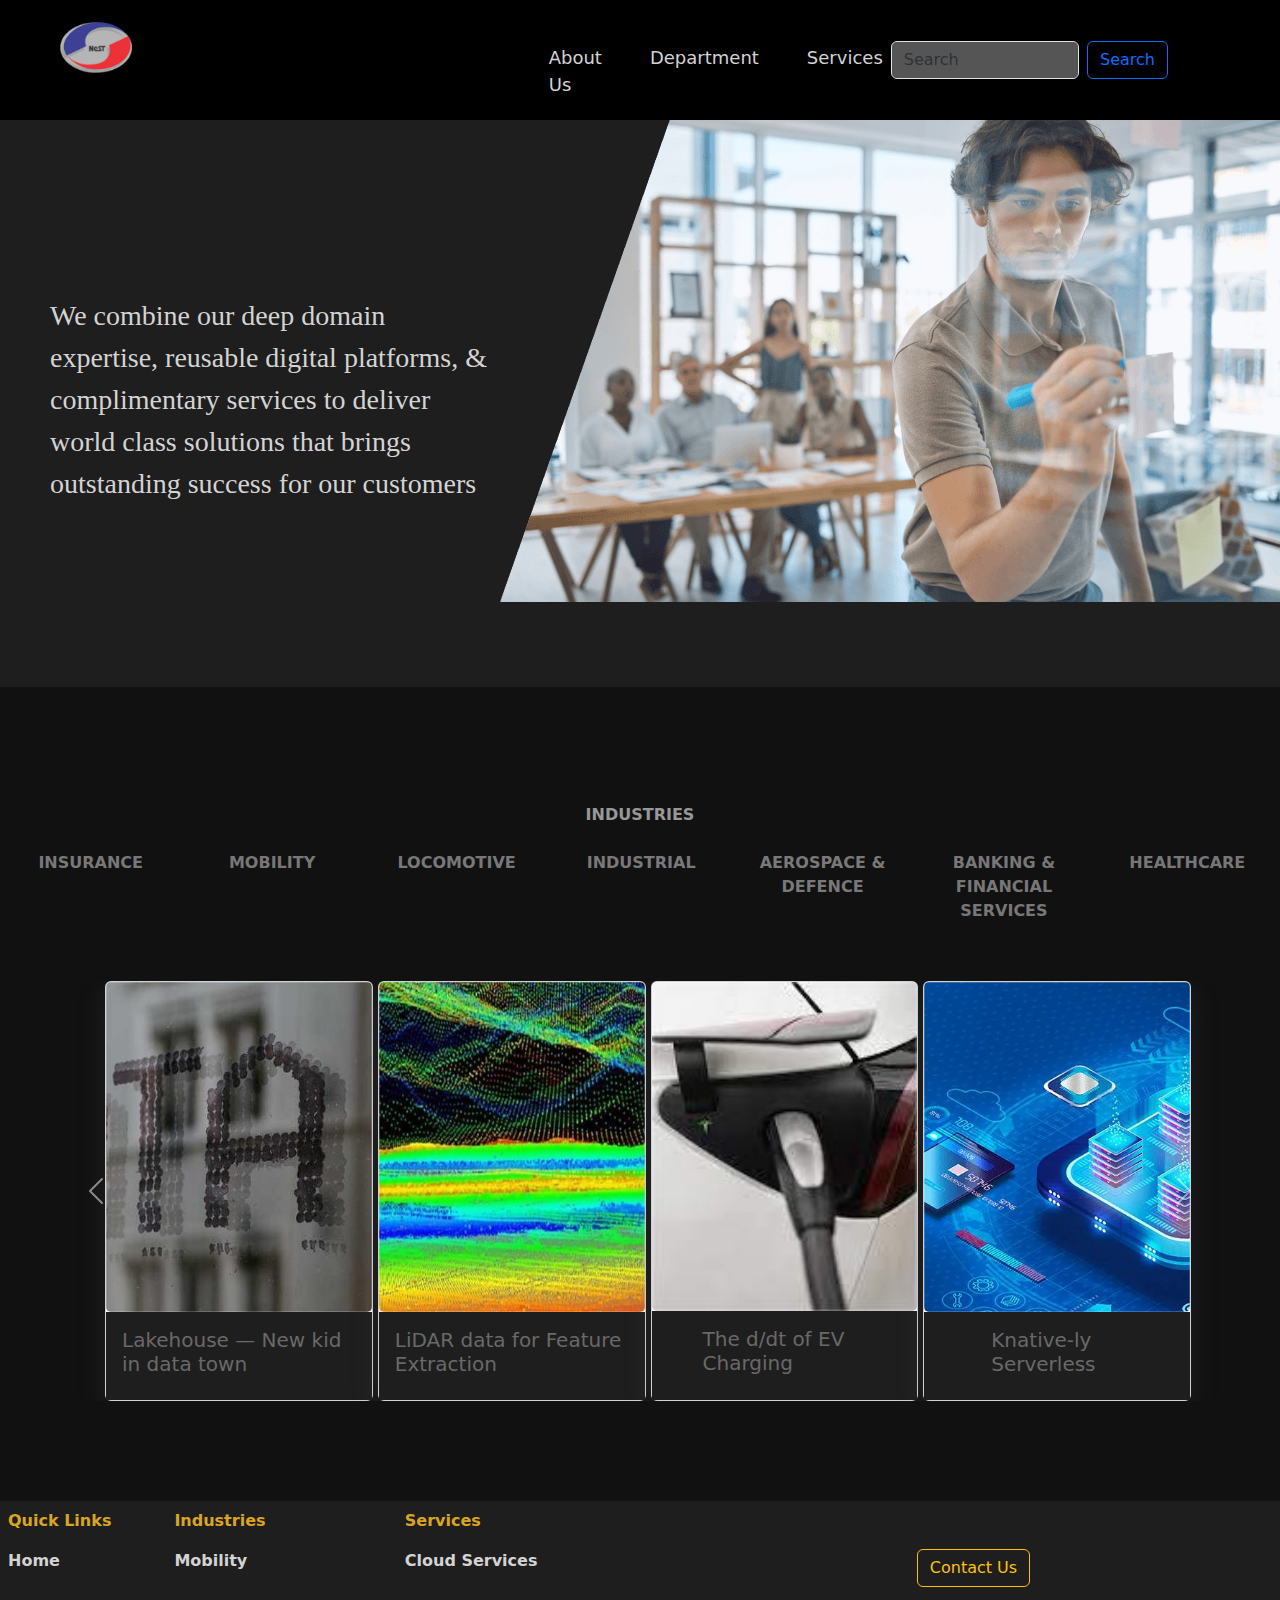
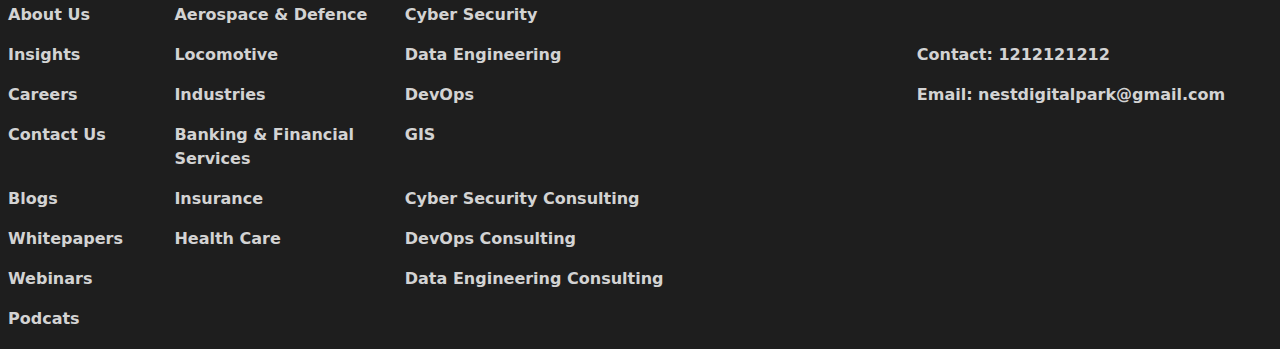
<file: index.html>
<!DOCTYPE html>
<html lang="en">
<head>
    <meta charset="UTF-8">
    <meta name="viewport" content="width=device-width, initial-scale=1.0">
    <title>NeST Digital</title>
    <link rel="stylesheet" href="style.css">
    <style>
      .img-fluid{
      float: right;
      }
      .card-container {
    display: grid;
    grid-template-columns: repeat(4, 1fr);
}

.card-title{
  color: #f70000;
}

.card-body{
  background-color: #1e1e1e;
}

.card {
    background: #669bbc;
    border-radius: 7px;
    cursor: pointer;
    box-shadow: rgba(100, 100, 111, 0.2) 0px 7px 29px 0px;
    transition: all 0.3s ease-in-out;
    margin-left: 5px;
    padding: 0 0;
    display: flex;
    justify-content: space-between 0;
    align-items: center;
}

.card:hover {
    transform: translateY(-15px);
}

.card-container:hover > :not(:hover){
    opacity: 1;
}
    </style>
    <link href="https://cdn.jsdelivr.net/npm/bootstrap@5.3.3/dist/css/bootstrap.min.css" rel="stylesheet" integrity="sha384-QWTKZyjpPEjISv5WaRU9OFeRpok6YctnYmDr5pNlyT2bRjXh0JMhjY6hW+ALEwIH" crossorigin="anonymous">
</head>
<body style="background: #111111;">
  <nav class="navbar navbar-expand-lg sticky-top">
    <div class="container-fluid">
      <div class="collapse navbar-collapse" id="navbarSupportedContent">
        <ul class="navbar-nav me-auto mb-2 mb-lg-0">
          <li class="nav-item">
            <a class="nav-link active" aria-current="page" href="index.html">
              <img src="./images/DIgital.png" width="35%" style="padding-left: 40px;">
              <button class="navbar-toggler" type="button" data-bs-toggle="collapse" data-bs-target="#navbarSupportedContent" aria-controls="navbarSupportedContent" aria-expanded="false" aria-label="Toggle navigation">
              <span class="navbar-toggler-icon"></span>
            </button>
          </a>
          </li>
          <li class="nav-item">
            <a class="nav-link" style="padding-left: 200px;  padding-top: 30px; color: lightgray;" href="about.html">About Us</a>
          </li>
          <li class="nav-item">
            <a class="nav-link" style="padding-left: 40px; padding-top: 30px; color: lightgray;" href="department.html">Department</a>
          </li>
          <li class="nav-item">
            <a class="nav-link" style="padding-left: 40px; padding-top: 30px; color: lightgray;" href="options.html">Services</a>
          </li>
        </ul>
        <form class="d-flex" role="search" style="padding-right: 100px;">
          <input class="form-control me-2" type="search" placeholder="Search" aria-label="Search" style="background-color: #555555;">
          <button class="btn btn-outline-primary" type="submit">Search</button>
        </form>
    </div>
  </nav>
      <img src="./images/home.png" class="img-fluid" alt="...">
      <p class="start">We combine our deep domain expertise, reusable digital platforms, & complimentary services to deliver world class solutions that brings outstanding success for our customers</p>
      <p style="padding-top: 100px; text-align: center; color: #989898;"><b>INDUSTRIES</b></p>
      <table class="table table-borderless" style="padding-top: 25px; padding-bottom: 50px; text-align: center;">
        <tbody>
          <tr>
            <th  style="color: #787878; width: 10%; background-color: #111111;">INSURANCE</th>
            <th  style="color: #777777; width: 10%; background-color: #111111;">MOBILITY</th>
            <th style="color: #787878; width: 10%; background-color: #111111;">LOCOMOTIVE</th>
            <th style="color: #797979; width: 10%; background-color: #111111;">INDUSTRIAL</th>
            <th style="color: #797979; width: 10%; background-color: #111111;">AEROSPACE & DEFENCE</th>
            <th style="color: #777777; width: 10%; background-color: #111111;">BANKING & FINANCIAL SERVICES</th>
            <th style="color: #777777; width: 10%; background-color: #111111;">HEALTHCARE</th>
          </tr>
        </tbody>
      </table>
      <div id="carouselExampleAutoplaying" class="carousel slide" data-bs-ride="carousel" style="margin-bottom: 100px; margin-top: 50px;">
        <div class="carousel-inner">
          <div class="carousel-item active" style="width: 95%;">
            <div class="card-container" style="padding: 0; margin-left: 100px; margin-right: 25px;">
                <div class="card">
                    <img src="./images/LK.jpg" class="card-img" alt="...">
                    <div class="card-body" style="font-weight: bold;">
                        <h5 class="card-title" style="text-align: left; color: #696969;">Lakehouse — New kid in data town</h5>
                    </div>
                </div>
                <div class="card">
                    <img src="./images/Lid.jpg" class="card-img" alt="...">
                    <div class="card-body" style="font-weight: bold;">
                        <h5 class="card-title" style="text-align: left; color: #696969;">LiDAR data for Feature Extraction</h5>
                    </div>
                </div>
                <div class="card">
                    <img src="./images/Car.jpeg" class="card-img" alt="...">
                    <div class="card-body" style="font-weight: bold;">
                        <h5 class="card-title" style="text-align: left; padding: 0 35px; color: #696969;">The d/dt of EV Charging</h5>
                    </div>
                </div>
                <div class="card">
                    <img src="./images/KS.png" class="card-img" alt="...">
                    <div class="card-body" style="font-weight: bold;">
                        <h5 class="card-title" style="text-align: left; padding: 0 51px; color: #696969;">Knative-ly Serverless</h5>
                    </div>
                </div>
            </div>
          </div>
          <div class="carousel-item" style="width: 95%;">
            <div class="card-container" style="margin-left: 100px; margin-right: 25px;">
                <div class="card">
                    <img src="./images/RR.jpeg" class="card-img" alt="...">
                    <div class="card-body" style="font-weight: bold;">
                        <h5 class="card-title" style="text-align: left; padding: 0 36px; color: #696969;">The Reactive Revolution</h5>
                    </div>
                </div>
                <div class="card">
                    <img src="./images/DLK.jpg" class="card-img" alt="...">
                    <div class="card-body" style="font-weight: bold;">
                        <h5 class="card-title" style="text-align: left;  padding: 0 40px; color: #696969;">Data Lakehouse-5 Whys</h5>
                    </div>
                </div>
                <div class="card">
                    <img src="./images/KS2.jpeg" class="card-img" alt="...">
                    <div class="card-body" style="font-weight: bold;">
                        <h5 class="card-title" style="text-align: left; color: #696969;">Knative-ly Serverless:Unlock the Power of Serverless</h5>
                    </div>
                </div>
                <div class="card">
                    <img src="./images/RR2.png" class="card-img" alt="...">
                    <div class="card-body" style="font-weight: bold;">
                        <h5 class="card-title" style="text-align: left; color: #696969;">The Reactive Revolution: Leveraging Microservices</h5>
                    </div>
                </div>
            </div>
          </div>
          <div class="carousel-item" style="width: 95%;">
                <div class="card-container" style="margin-left: 100px; margin-right: 25px;">
        <div class="card">
            <img src="./images/DLK2.png" class="card-img" alt="...">
            <div class="card-body" style="font-weight: bold;">
                <h5 class="card-title" style="text-align: left; padding: 0 51px; color: #696969;">Data Lakehouse: 5 Whys</h5>
            </div>
        </div>
        <div class="card">
            <img src="./images/RAI.png" class="card-img" alt="...">
            <div class="card-body" style="font-weight: bold;">
                <h5 class="card-title" style="text-align: left; color: #696969;">Revolutionizing EMR with AI-Powered Voice Integration</h5>
            </div>
        </div>
        <div class="card">
            <img src="./images/UP.png" class="card-img" alt="...">
            <div class="card-body" style="font-weight: bold;">
                <h5 class="card-title" style="text-align: left; color: #696969;">Utility Pole Capture from LiDAR Point Cloud</h5>
            </div>
        </div>
        <div class="card">
            <img src="./images/IOT.jpg" class="card-img" alt="...">
            <div class="card-body" style="font-weight: bold;">
                <h5 class="card-title" style="text-align: left; color: #696969;">NeST Digital’s IoT Solution Enables Cost-Effective Power Generation and Distribution Monitoring</h5>
            </div>
        </div>
    </div>
          </div>
        </div>
        <button class="carousel-control-prev" type="button" data-bs-target="#carouselExampleAutoplaying" data-bs-slide="prev">
          <span class="carousel-control-prev-icon" aria-hidden="true"></span>
          <span class="visually-hidden">Previous</span>
        </button>
        <button class="carousel-control-next" type="button" data-bs-target="#carouselExampleAutoplaying" data-bs-slide="next">
          <span class="carousel-control-next-icon" aria-hidden="true"></span>
          <span class="visually-hidden">Next</span>
        </button>
      </div>
      <div class="set">
        <table class="table table-borderless">
            <thead>
                <tr>
                  <td style="color: goldenrod;background-color: #1e1e1e; width: 13%;"><b>Quick Links</b></td>
                  <td style="background-color: #1e1e1e; width: 18%;"><b><a href="department.html" style="text-decoration: none; color: goldenrod;">Industries</a></b></td>
                  <td style="background-color: #1e1e1e; width: 40%;"><b><a href="options.html" style="text-decoration: none; color: goldenrod;">Services</a></b></td>
                </tr>
              </thead>
              <tbody>
                <tr>
                  <td style="color: lightgray; background-color: #1e1e1e;"><b>Home</b></td>
                  <td style="color: lightgray; background-color: #1e1e1e;"><b>Mobility</b></td>
                  <td style="color: lightgray; background-color: #1e1e1e;"><b>Cloud Services</td>
                    <td style="background-color: #1e1e1e; width: 50%;"><a href="contact.html" class="btn btn-outline-warning" tabindex="-1" role="button" aria-disabled="true">Contact Us</a></td>
                </tr>
                <tr>
                  <td style="color: lightgray;background-color: #1e1e1e;"><b>About Us</b></td>
                  <td style="color: lightgray; background-color: #1e1e1e;"><b>Aerospace & Defence</b></td>
                  <td style="color: lightgray; background-color: #1e1e1e;"><b>Cyber Security</b></td>
                </tr>
                <tr>
                    <td style="color: lightgray;background-color: #1e1e1e;"><b>Insights</b></td>
                    <td style="color: lightgray; background-color: #1e1e1e;"><b>Locomotive</b></td>
                    <td style="color: lightgray; background-color: #1e1e1e;"><b>Data Engineering</b></td>
                    <td style="color: lightgray; background-color: #1e1e1e;"><b>Contact: 1212121212</b></td>
                </tr>
                <tr>
                    <td style="color: lightgray;background-color: #1e1e1e;"><b>Careers</b></td>
                    <td style="color: lightgray; background-color: #1e1e1e;"><b>Industries</b></td>
                    <td style="color: lightgray; background-color: #1e1e1e;"><b>DevOps</b></td>
                    <td style="color: lightgray; background-color: #1e1e1e;"><b>Email: nestdigitalpark@gmail.com</b></td>
                </tr>
                <tr>
                    <td style="color: lightgray;background-color: #1e1e1e;"><b>Contact Us</b></td>
                    <td style="color: lightgray; background-color: #1e1e1e;"><b>Banking & Financial Services</b></td>
                    <td style="color: lightgray; background-color: #1e1e1e;"><b>GIS</b></td>
                </tr>
                <tr>
                    <td style="color: lightgray;background-color: #1e1e1e;"><b>Blogs</b></td>
                    <td style="color: lightgray; background-color: #1e1e1e;"><b>Insurance</b></td>
                    <td style="color: lightgray; background-color: #1e1e1e;"><b>Cyber Security Consulting</b></td>
                </tr>
                <tr>
                    <td style="color: lightgray;background-color: #1e1e1e;"><b>Whitepapers</b></td>
                    <td style="color: lightgray; background-color: #1e1e1e;"><b>Health Care</b></td>
                    <td style="color: lightgray; background-color: #1e1e1e;"><b>DevOps Consulting</b></td>
                </tr>
                <tr>
                    <td style="color: lightgray;background-color: #1e1e1e;"><b>Webinars</b></td>
                    <td style="color: lightgray; background-color: #1e1e1e;"><b></b></td>
                    <td style="color: lightgray; background-color: #1e1e1e;"><b>Data Engineering Consulting</b></td>
                </tr>
                <tr>
                    <td style="color: lightgray;background-color: #1e1e1e;"><b>Podcats</b></td>
                </tr>
              </tbody>
          </table>
    </div>
    <script src="https://cdn.jsdelivr.net/npm/bootstrap@5.3.3/dist/js/bootstrap.bundle.min.js" integrity="sha384-YvpcrYf0tY3lHB60NNkmXc5s9fDVZLESaAA55NDzOxhy9GkcIdslK1eN7N6jIeHz" crossorigin="anonymous"></script>
</body>
</html>
</file>
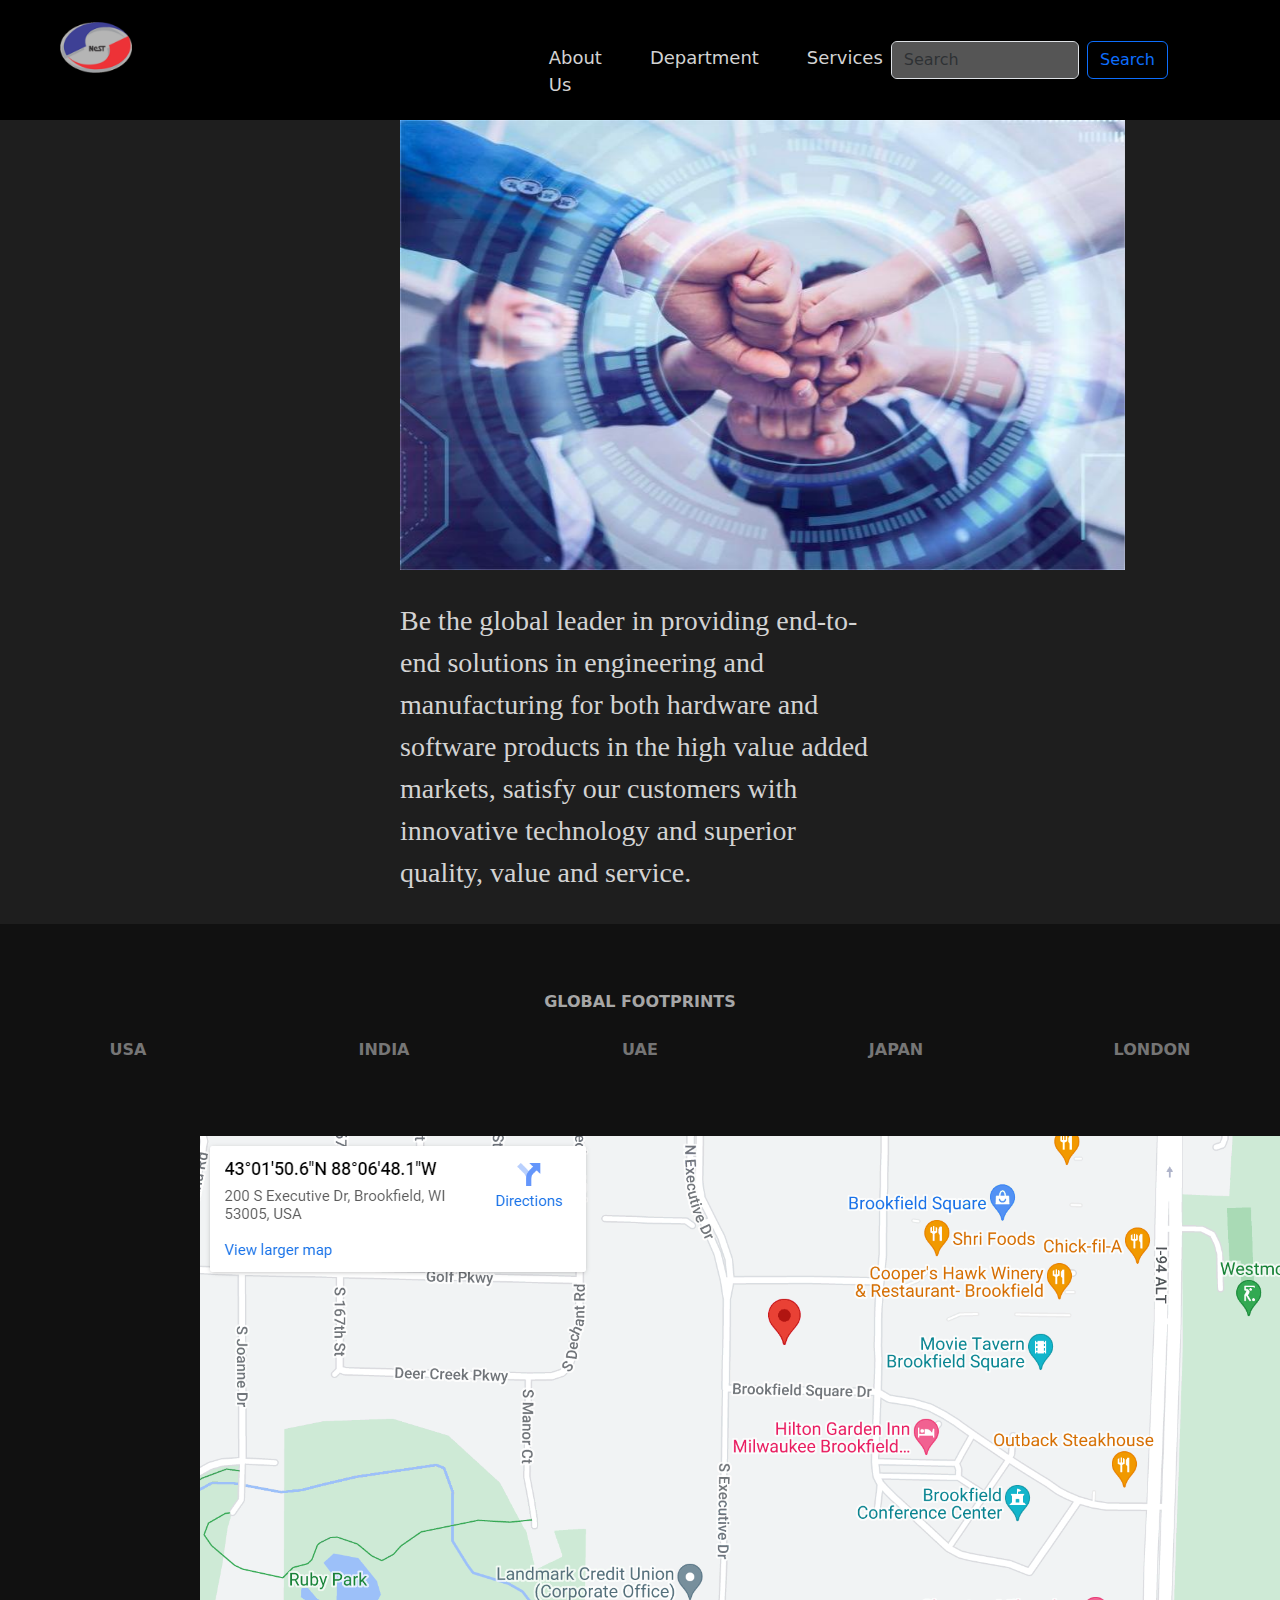
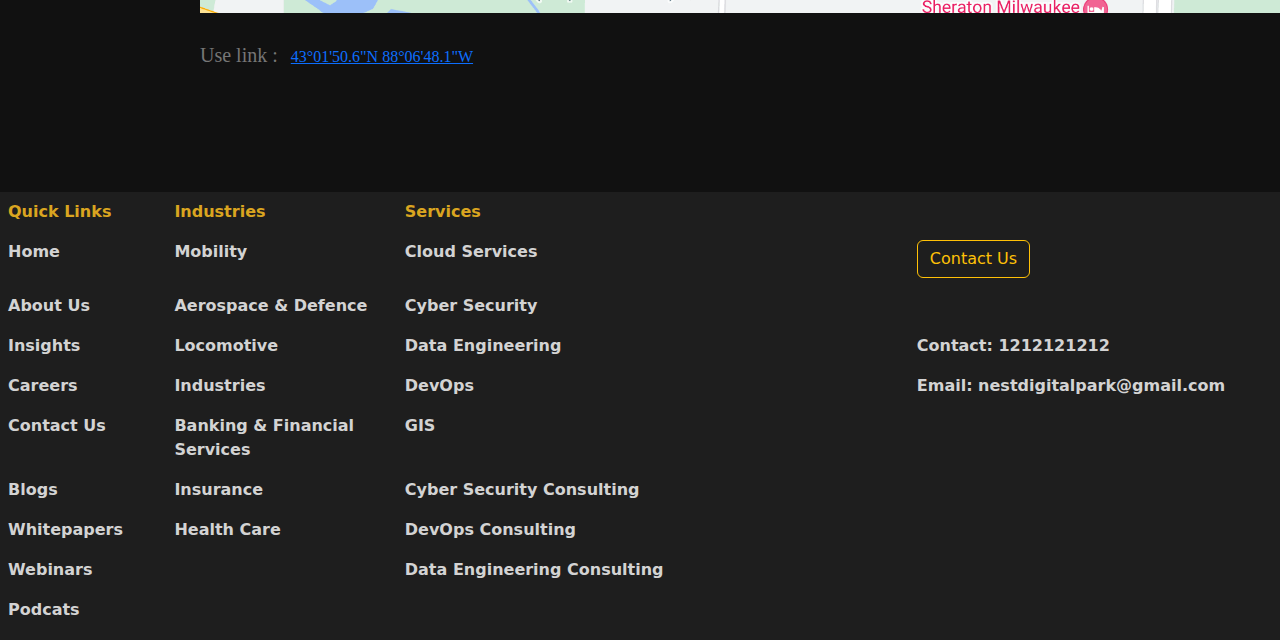
<file: about.html>
<!DOCTYPE html>
<html lang="en">
<head>
    <meta charset="UTF-8">
    <meta name="viewport" content="width=device-width, initial-scale=1.0">
    <title>About us</title>
    <link rel="stylesheet" href="style.css">
    <style>
      #carouselExampleSlidesOnly{
        padding-left: 400px;
        padding-right: 400px;
        background-color: #1e1e1e;
      }
    .para{
      color: navy;
    font-family: "segoe ui";
    font-size: 20px;
    }
    </style>
    <link href="https://cdn.jsdelivr.net/npm/bootstrap@5.3.3/dist/css/bootstrap.min.css" rel="stylesheet" integrity="sha384-QWTKZyjpPEjISv5WaRU9OFeRpok6YctnYmDr5pNlyT2bRjXh0JMhjY6hW+ALEwIH" crossorigin="anonymous">
  </head>
<body style="background: #111111;">
  <nav class="navbar navbar-expand-lg sticky-top">
    <div class="container-fluid">
      <div class="collapse navbar-collapse" id="navbarSupportedContent">
        <ul class="navbar-nav me-auto mb-2 mb-lg-0">
          <li class="nav-item">
            <a class="nav-link active" aria-current="page" href="index.html">
              <img src="./images/DIgital.png" width="35%" style="padding-left: 40px;">
              <button class="navbar-toggler" type="button" data-bs-toggle="collapse" data-bs-target="#navbarSupportedContent" aria-controls="navbarSupportedContent" aria-expanded="false" aria-label="Toggle navigation">
              <span class="navbar-toggler-icon"></span>
            </button>
          </a>
          </li>
          <li class="nav-item">
            <a class="nav-link" style="padding-left: 200px;  padding-top: 30px; color: lightgray;" href="about.html">About Us</a>
          </li>
          <li class="nav-item">
            <a class="nav-link" style="padding-left: 40px; padding-top: 30px; color: lightgray;" href="department.html">Department</a>
          </li>
          <li class="nav-item">
            <a class="nav-link" style="padding-left: 40px; padding-top: 30px; color: lightgray;" href="options.html">Services</a>
          </li>
        </ul>
        <form class="d-flex" role="search" style="padding-right: 100px;">
          <input class="form-control me-2" type="search" placeholder="Search" aria-label="Search" style="background-color: #555555;">
          <button class="btn btn-outline-primary" type="submit">Search</button>
        </form>
    </div>
  </nav>
      <div id="carouselExampleSlidesOnly" class="carousel slide" data-bs-ride="carousel" data-bs-interval="3000" style="width: 1525px;">
        <div class="carousel-inner">
          <div class="carousel-item active">
            <img src="./images/caro-1.jpg" class="d-block w-100" alt="..." height="450px;">
          </div>
          <div class="carousel-item">
            <img src="./images/caro-2.jpg" class="d-block w-100" alt="..." height="450px;">
          </div>
          <div class="carousel-item">
            <img src="./images/caro-3.jpg" class="d-block w-100" alt="..." height="450px;">
          </div>
        </div>
      </div>
      <p class="start" style="padding: 30px 400px">Be the global leader in providing end-to-end solutions in engineering and manufacturing for both hardware and software products in the high value added markets, satisfy our customers with innovative technology and superior quality, value and service.</p>
      <p style="padding-top: 50px; text-align: center; color: #a6a6a6;"><b>GLOBAL FOOTPRINTS</b></p>
      <table class="table table-borderless" style="padding-top: 25px; padding-bottom: 50px; text-align: center;">
        <tbody>
          <tr>
            <th  style="color: #767676; width: 15%; background-color: #111111;">USA</th>
            <th  style="color: #767676; width: 15%; background-color: #111111;">INDIA</th>
            <th style="color: #757575; width: 15%; background-color: #111111;">UAE</th>
            <th style="color: #767676; width: 15%; background-color: #111111;">JAPAN</th>
            <th style="color: #757575; width: 15%; background-color: #111111;">LONDON</th>
          </tr>
        </tbody>
      </table>
      <img src="./images/map3.png" style="padding-top: 50px; padding-left: 200px;">
      <p class="para" style="padding-left: 200px; padding-top: 25px; padding-bottom: 100px; color: #767676;">Use link :<a href="https://maps.app.goo.gl/PBcs7t5ZTHyQeK988" class="btn btn-link" tabindex="-1" role="button">43°01'50.6"N 88°06'48.1"W</a></p>
      <div class="set">
        <table class="table table-borderless">
            <thead>
                <tr>
                  <td style="color: goldenrod;background-color: #1e1e1e; width: 13%;"><b>Quick Links</b></td>
                  <td style="background-color: #1e1e1e; width: 18%;"><b><a href="department.html" style="text-decoration: none; color: goldenrod;">Industries</a></b></td>
                  <td style="background-color: #1e1e1e; width: 40%;"><b><a href="options.html" style="text-decoration: none; color: goldenrod;">Services</a></b></td>
                </tr>
              </thead>
              <tbody>
                <tr>
                  <td style="color: lightgray; background-color: #1e1e1e;"><b>Home</b></td>
                  <td style="color: lightgray; background-color: #1e1e1e;"><b>Mobility</b></td>
                  <td style="color: lightgray; background-color: #1e1e1e;"><b>Cloud Services</td>
                    <td style="background-color: #1e1e1e; width: 50%;"><a href="contact.html" class="btn btn-outline-warning" tabindex="-1" role="button" aria-disabled="true">Contact Us</a></td>
                </tr>
                <tr>
                  <td style="color: lightgray;background-color: #1e1e1e;"><b>About Us</b></td>
                  <td style="color: lightgray; background-color: #1e1e1e;"><b>Aerospace & Defence</b></td>
                  <td style="color: lightgray; background-color: #1e1e1e;"><b>Cyber Security</b></td>
                </tr>
                <tr>
                    <td style="color: lightgray;background-color: #1e1e1e;"><b>Insights</b></td>
                    <td style="color: lightgray; background-color: #1e1e1e;"><b>Locomotive</b></td>
                    <td style="color: lightgray; background-color: #1e1e1e;"><b>Data Engineering</b></td>
                    <td style="color: lightgray; background-color: #1e1e1e;"><b>Contact: 1212121212</b></td>
                </tr>
                <tr>
                    <td style="color: lightgray;background-color: #1e1e1e;"><b>Careers</b></td>
                    <td style="color: lightgray; background-color: #1e1e1e;"><b>Industries</b></td>
                    <td style="color: lightgray; background-color: #1e1e1e;"><b>DevOps</b></td>
                    <td style="color: lightgray; background-color: #1e1e1e;"><b>Email: nestdigitalpark@gmail.com</b></td>
                </tr>
                <tr>
                    <td style="color: lightgray;background-color: #1e1e1e;"><b>Contact Us</b></td>
                    <td style="color: lightgray; background-color: #1e1e1e;"><b>Banking & Financial Services</b></td>
                    <td style="color: lightgray; background-color: #1e1e1e;"><b>GIS</b></td>
                </tr>
                <tr>
                    <td style="color: lightgray;background-color: #1e1e1e;"><b>Blogs</b></td>
                    <td style="color: lightgray; background-color: #1e1e1e;"><b>Insurance</b></td>
                    <td style="color: lightgray; background-color: #1e1e1e;"><b>Cyber Security Consulting</b></td>
                </tr>
                <tr>
                    <td style="color: lightgray;background-color: #1e1e1e;"><b>Whitepapers</b></td>
                    <td style="color: lightgray; background-color: #1e1e1e;"><b>Health Care</b></td>
                    <td style="color: lightgray; background-color: #1e1e1e;"><b>DevOps Consulting</b></td>
                </tr>
                <tr>
                    <td style="color: lightgray;background-color: #1e1e1e;"><b>Webinars</b></td>
                    <td style="color: lightgray; background-color: #1e1e1e;"><b></b></td>
                    <td style="color: lightgray; background-color: #1e1e1e;"><b>Data Engineering Consulting</b></td>
                </tr>
                <tr>
                    <td style="color: lightgray;background-color: #1e1e1e;"><b>Podcats</b></td>
                </tr>
              </tbody>
          </table>
    </div>
    <script src="https://cdn.jsdelivr.net/npm/bootstrap@5.3.3/dist/js/bootstrap.bundle.min.js" integrity="sha384-YvpcrYf0tY3lHB60NNkmXc5s9fDVZLESaAA55NDzOxhy9GkcIdslK1eN7N6jIeHz" crossorigin="anonymous"></script>
</body>
</html>
</file>
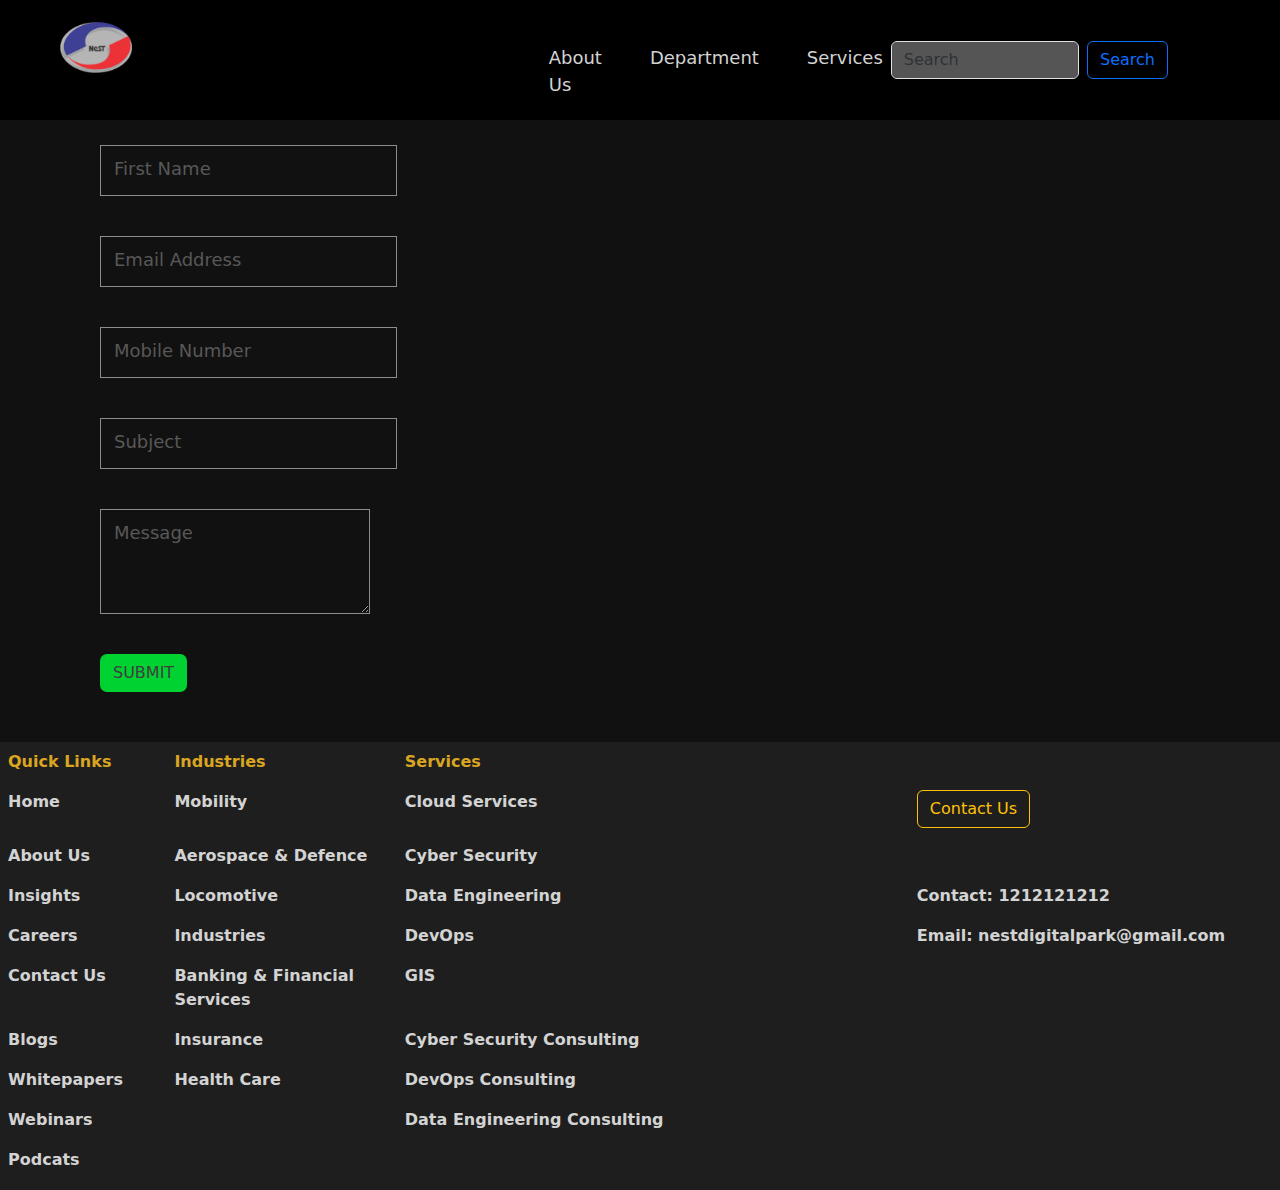
<file: contact.html>
<!DOCTYPE html>
<html lang="en">
<head>
    <meta charset="UTF-8">
    <meta name="viewport" content="width=device-width, initial-scale=1.0">
    <title>Contact us</title>
    <link rel="stylesheet" href="style.css">
    <style>
      * {
    padding: 0;
    margin: 0;
  }
      #bttn{
        margin-left: 100px;
        margin-bottom: 75px;
      }
      .input-group {
    margin-bottom: 40px;
    margin-left: 100px;
    margin-top: 25px;
      }

.input {
    border: solid 1.5px #8d8d8d;
    background: none;
    padding: 12px 50px 10px 20px;
    font-size: 18px;
    color: #c1c1c1;
}

.label {
    position: absolute;
    left: 15px;
    color: #585858;
    font-weight: 400;
    font-size: 18px;
    pointer-events: none;
    transform: translateY(10px);
    transition: 150ms cubic-bezier(0.4, 0, 0.2, 1);
}

.input:focus, .input:valid {
    outline: none;
    border: 1.5px solid #e6e6e6;
}

.input:focus ~ .label, .input:valid ~ .label {
    transform: translateX(-10px) translateY(-50%) scale(0.8);
    background-color: #111111;
    padding: 0.2em;
    color: #e6e6e6;
}

#text{
  background-color: #00d231;
  color: #3e3e3e;
  border-radius: 7px;
}
    </style>
    <link href="https://cdn.jsdelivr.net/npm/bootstrap@5.3.3/dist/css/bootstrap.min.css" rel="stylesheet" integrity="sha384-QWTKZyjpPEjISv5WaRU9OFeRpok6YctnYmDr5pNlyT2bRjXh0JMhjY6hW+ALEwIH" crossorigin="anonymous">
</head>
<body style="background: #111111;">
  <nav class="navbar navbar-expand-lg sticky-top">
    <div class="container-fluid">
      <div class="collapse navbar-collapse" id="navbarSupportedContent">
        <ul class="navbar-nav me-auto mb-2 mb-lg-0">
          <li class="nav-item">
            <a class="nav-link active" aria-current="page" href="index.html">
              <img src="./images/DIgital.png" width="35%" style="padding-left: 40px;">
              <button class="navbar-toggler" type="button" data-bs-toggle="collapse" data-bs-target="#navbarSupportedContent" aria-controls="navbarSupportedContent" aria-expanded="false" aria-label="Toggle navigation">
              <span class="navbar-toggler-icon"></span>
            </button>
          </a>
          </li>
          <li class="nav-item">
            <a class="nav-link" style="padding-left: 200px;  padding-top: 30px; color: lightgray;" href="about.html">About Us</a>
          </li>
          <li class="nav-item">
            <a class="nav-link" style="padding-left: 40px; padding-top: 30px; color: lightgray;" href="department.html">Department</a>
          </li>
          <li class="nav-item">
            <a class="nav-link" style="padding-left: 40px; padding-top: 30px; color: lightgray;" href="options.html">Services</a>
          </li>
        </ul>
        <form class="d-flex" role="search" style="padding-right: 100px;">
          <input class="form-control me-2" type="search" placeholder="Search" aria-label="Search" style="background-color: #555555;">
          <button class="btn btn-outline-primary" type="submit">Search</button>
        </form>
    </div>
  </nav>
  <form>
      <div class="input-group">
        <input type="text" name="text" class="input" required>
        <label class="label">First Name</label>
    </div>
      <div class="input-group">
        <input type="email" class="input" name="email" required>
        <label class="label">Email Address</label>
      </div>
      <div class="input-group">
        <input type="text" class="input" name="text" required>
        <label class="label">Mobile Number</label>
      </div>
      <div class="input-group">
        <input type="text" class="input" name="text" required>
        <label class="label">Subject</label>
      </div>
      <div class="input-group">
        <textarea class="input" rows="3" required></textarea>
        <label class="label">Message</label>
        </div>
        <div class="wrap-delete" style="margin-left: 100px; margin-bottom: 50px;">
          <button class="btn" id="text" type="submit">SUBMIT</button>
      </div>
    </form>
      <div class="set">
        <table class="table table-borderless">
            <thead>
                <tr>
                  <td style="color: goldenrod;background-color: #1e1e1e; width: 13%;"><b>Quick Links</b></td>
                  <td style="background-color: #1e1e1e; width: 18%;"><b><a href="department.html" style="text-decoration: none; color: goldenrod;">Industries</a></b></td>
                  <td style="background-color: #1e1e1e; width: 40%;"><b><a href="options.html" style="text-decoration: none; color: goldenrod;">Services</a></b></td>
                </tr>
              </thead>
              <tbody>
                <tr>
                  <td style="color: lightgray; background-color: #1e1e1e;"><b>Home</b></td>
                  <td style="color: lightgray; background-color: #1e1e1e;"><b>Mobility</b></td>
                  <td style="color: lightgray; background-color: #1e1e1e;"><b>Cloud Services</td>
                    <td style="background-color: #1e1e1e; width: 50%;"><a href="contact.html" class="btn btn-outline-warning" tabindex="-1" role="button" aria-disabled="true">Contact Us</a></td>
                </tr>
                <tr>
                  <td style="color: lightgray;background-color: #1e1e1e;"><b>About Us</b></td>
                  <td style="color: lightgray; background-color: #1e1e1e;"><b>Aerospace & Defence</b></td>
                  <td style="color: lightgray; background-color: #1e1e1e;"><b>Cyber Security</b></td>
                </tr>
                <tr>
                    <td style="color: lightgray;background-color: #1e1e1e;"><b>Insights</b></td>
                    <td style="color: lightgray; background-color: #1e1e1e;"><b>Locomotive</b></td>
                    <td style="color: lightgray; background-color: #1e1e1e;"><b>Data Engineering</b></td>
                    <td style="color: lightgray; background-color: #1e1e1e;"><b>Contact: 1212121212</b></td>
                </tr>
                <tr>
                    <td style="color: lightgray;background-color: #1e1e1e;"><b>Careers</b></td>
                    <td style="color: lightgray; background-color: #1e1e1e;"><b>Industries</b></td>
                    <td style="color: lightgray; background-color: #1e1e1e;"><b>DevOps</b></td>
                    <td style="color: lightgray; background-color: #1e1e1e;"><b>Email: nestdigitalpark@gmail.com</b></td>
                </tr>
                <tr>
                    <td style="color: lightgray;background-color: #1e1e1e;"><b>Contact Us</b></td>
                    <td style="color: lightgray; background-color: #1e1e1e;"><b>Banking & Financial Services</b></td>
                    <td style="color: lightgray; background-color: #1e1e1e;"><b>GIS</b></td>
                </tr>
                <tr>
                    <td style="color: lightgray;background-color: #1e1e1e;"><b>Blogs</b></td>
                    <td style="color: lightgray; background-color: #1e1e1e;"><b>Insurance</b></td>
                    <td style="color: lightgray; background-color: #1e1e1e;"><b>Cyber Security Consulting</b></td>
                </tr>
                <tr>
                    <td style="color: lightgray;background-color: #1e1e1e;"><b>Whitepapers</b></td>
                    <td style="color: lightgray; background-color: #1e1e1e;"><b>Health Care</b></td>
                    <td style="color: lightgray; background-color: #1e1e1e;"><b>DevOps Consulting</b></td>
                </tr>
                <tr>
                    <td style="color: lightgray;background-color: #1e1e1e;"><b>Webinars</b></td>
                    <td style="color: lightgray; background-color: #1e1e1e;"><b></b></td>
                    <td style="color: lightgray; background-color: #1e1e1e;"><b>Data Engineering Consulting</b></td>
                </tr>
                <tr>
                    <td style="color: lightgray;background-color: #1e1e1e;"><b>Podcats</b></td>
                </tr>
              </tbody>
          </table>
    </div>
    <script src="https://cdn.jsdelivr.net/npm/bootstrap@5.3.3/dist/js/bootstrap.bundle.min.js" integrity="sha384-YvpcrYf0tY3lHB60NNkmXc5s9fDVZLESaAA55NDzOxhy9GkcIdslK1eN7N6jIeHz" crossorigin="anonymous"></script>
</body>
</html>
</file>
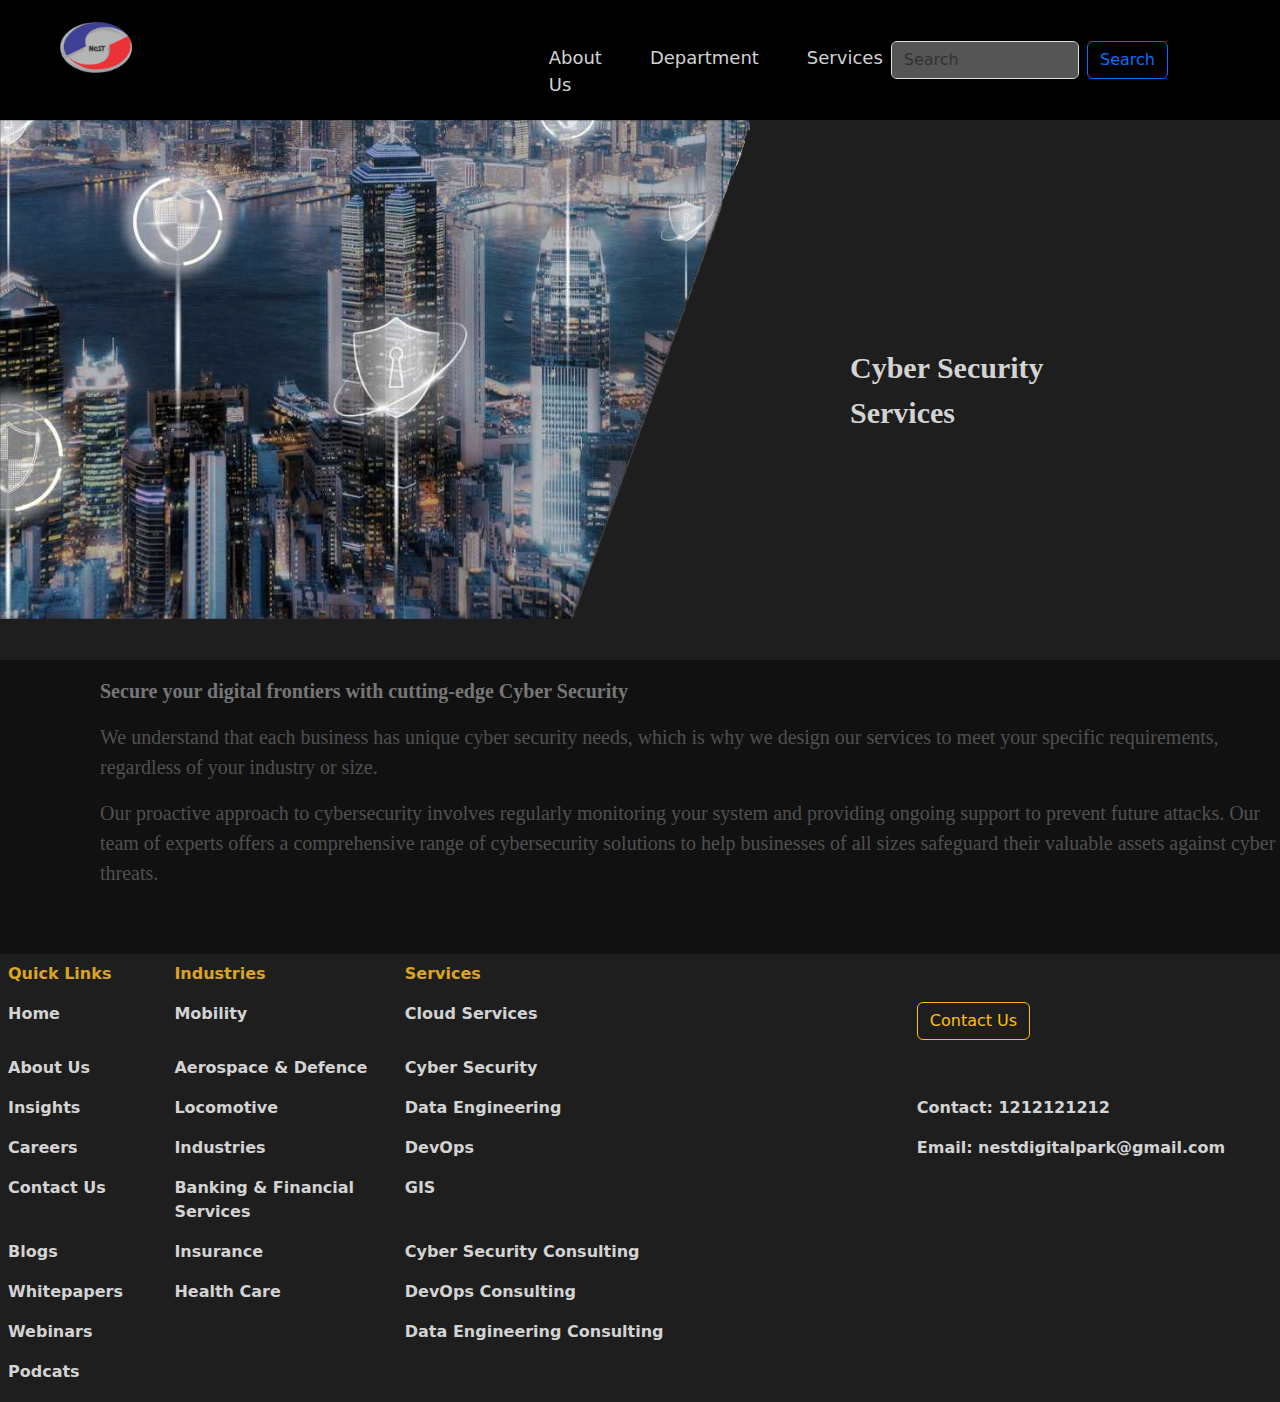
<file: cyber.html>
<!DOCTYPE html>
<html lang="en">
<head>
    <meta charset="UTF-8">
    <meta name="viewport" content="width=device-width, initial-scale=1.0">
    <title>Cyber Security</title>
    <link rel="stylesheet" href="style.css">
    <link rel="stylesheet" href="style2.css">
    <link href="https://cdn.jsdelivr.net/npm/bootstrap@5.3.3/dist/css/bootstrap.min.css" rel="stylesheet" integrity="sha384-QWTKZyjpPEjISv5WaRU9OFeRpok6YctnYmDr5pNlyT2bRjXh0JMhjY6hW+ALEwIH" crossorigin="anonymous">
</head>
<body  style="background: #111111;">
  <nav class="navbar navbar-expand-lg sticky-top">
    <div class="container-fluid">
      <div class="collapse navbar-collapse" id="navbarSupportedContent">
        <ul class="navbar-nav me-auto mb-2 mb-lg-0">
          <li class="nav-item">
            <a class="nav-link active" aria-current="page" href="index.html">
              <img src="./images/DIgital.png" width="35%" style="padding-left: 40px;">
              <button class="navbar-toggler" type="button" data-bs-toggle="collapse" data-bs-target="#navbarSupportedContent" aria-controls="navbarSupportedContent" aria-expanded="false" aria-label="Toggle navigation">
              <span class="navbar-toggler-icon"></span>
            </button>
          </a>
          </li>
          <li class="nav-item">
            <a class="nav-link" style="padding-left: 200px;  padding-top: 30px; color: lightgray;" href="about.html">About Us</a>
          </li>
          <li class="nav-item">
            <a class="nav-link" style="padding-left: 40px; padding-top: 30px; color: lightgray;" href="department.html">Department</a>
          </li>
          <li class="nav-item">
            <a class="nav-link" style="padding-left: 40px; padding-top: 30px; color: lightgray;" href="options.html">Services</a>
          </li>
        </ul>
        <form class="d-flex" role="search" style="padding-right: 100px;">
          <input class="form-control me-2" type="search" placeholder="Search" aria-label="Search" style="background-color: #555555;">
          <button class="btn btn-outline-primary" type="submit">Search</button>
        </form>
    </div>
  </nav>
      <div>
        <img src="./images/cyber.png" class="img-fluid" alt="..." id="tem" style="width: 750px;">
        <p class="start1"><b>Cyber Security Services</b></p>
        <p class="te"><b>Secure your digital frontiers with cutting-edge Cyber Security</b></p>
        <p>We understand that each business has unique cyber security needs, which is why we design our services to meet your specific requirements, regardless of your industry or size.</p>
        <p class="end">Our proactive approach to cybersecurity involves regularly monitoring your system and providing ongoing support to prevent future attacks. Our team of experts offers a comprehensive range of cybersecurity solutions to help businesses of all sizes safeguard their valuable assets against cyber threats.</p>
      </div>
      <div class="set">
        <table class="table table-borderless">
            <thead>
                <tr>
                  <td style="color: goldenrod;background-color: #1e1e1e; width: 13%;"><b>Quick Links</b></td>
                  <td style="background-color: #1e1e1e; width: 18%;"><b><a href="department.html" style="text-decoration: none; color: goldenrod;">Industries</a></b></td>
                  <td style="background-color: #1e1e1e; width: 40%;"><b><a href="options.html" style="text-decoration: none; color: goldenrod;">Services</a></b></td>
                </tr>
              </thead>
              <tbody>
                <tr>
                  <td style="color: lightgray; background-color: #1e1e1e;"><b>Home</b></td>
                  <td style="color: lightgray; background-color: #1e1e1e;"><b>Mobility</b></td>
                  <td style="color: lightgray; background-color: #1e1e1e;"><b>Cloud Services</td>
                    <td style="background-color: #1e1e1e; width: 50%;"><a href="contact.html" class="btn btn-outline-warning" tabindex="-1" role="button" aria-disabled="true">Contact Us</a></td>
                </tr>
                <tr>
                  <td style="color: lightgray;background-color: #1e1e1e;"><b>About Us</b></td>
                  <td style="color: lightgray; background-color: #1e1e1e;"><b>Aerospace & Defence</b></td>
                  <td style="color: lightgray; background-color: #1e1e1e;"><b>Cyber Security</b></td>
                </tr>
                <tr>
                    <td style="color: lightgray;background-color: #1e1e1e;"><b>Insights</b></td>
                    <td style="color: lightgray; background-color: #1e1e1e;"><b>Locomotive</b></td>
                    <td style="color: lightgray; background-color: #1e1e1e;"><b>Data Engineering</b></td>
                    <td style="color: lightgray; background-color: #1e1e1e;"><b>Contact: 1212121212</b></td>
                </tr>
                <tr>
                    <td style="color: lightgray;background-color: #1e1e1e;"><b>Careers</b></td>
                    <td style="color: lightgray; background-color: #1e1e1e;"><b>Industries</b></td>
                    <td style="color: lightgray; background-color: #1e1e1e;"><b>DevOps</b></td>
                    <td style="color: lightgray; background-color: #1e1e1e;"><b>Email: nestdigitalpark@gmail.com</b></td>
                </tr>
                <tr>
                    <td style="color: lightgray;background-color: #1e1e1e;"><b>Contact Us</b></td>
                    <td style="color: lightgray; background-color: #1e1e1e;"><b>Banking & Financial Services</b></td>
                    <td style="color: lightgray; background-color: #1e1e1e;"><b>GIS</b></td>
                </tr>
                <tr>
                    <td style="color: lightgray;background-color: #1e1e1e;"><b>Blogs</b></td>
                    <td style="color: lightgray; background-color: #1e1e1e;"><b>Insurance</b></td>
                    <td style="color: lightgray; background-color: #1e1e1e;"><b>Cyber Security Consulting</b></td>
                </tr>
                <tr>
                    <td style="color: lightgray;background-color: #1e1e1e;"><b>Whitepapers</b></td>
                    <td style="color: lightgray; background-color: #1e1e1e;"><b>Health Care</b></td>
                    <td style="color: lightgray; background-color: #1e1e1e;"><b>DevOps Consulting</b></td>
                </tr>
                <tr>
                    <td style="color: lightgray;background-color: #1e1e1e;"><b>Webinars</b></td>
                    <td style="color: lightgray; background-color: #1e1e1e;"><b></b></td>
                    <td style="color: lightgray; background-color: #1e1e1e;"><b>Data Engineering Consulting</b></td>
                </tr>
                <tr>
                    <td style="color: lightgray;background-color: #1e1e1e;"><b>Podcats</b></td>
                </tr>
              </tbody>
          </table>
    </div>
    <script src="https://cdn.jsdelivr.net/npm/bootstrap@5.3.3/dist/js/bootstrap.bundle.min.js" integrity="sha384-YvpcrYf0tY3lHB60NNkmXc5s9fDVZLESaAA55NDzOxhy9GkcIdslK1eN7N6jIeHz" crossorigin="anonymous"></script>
</body>
</html>
</file>
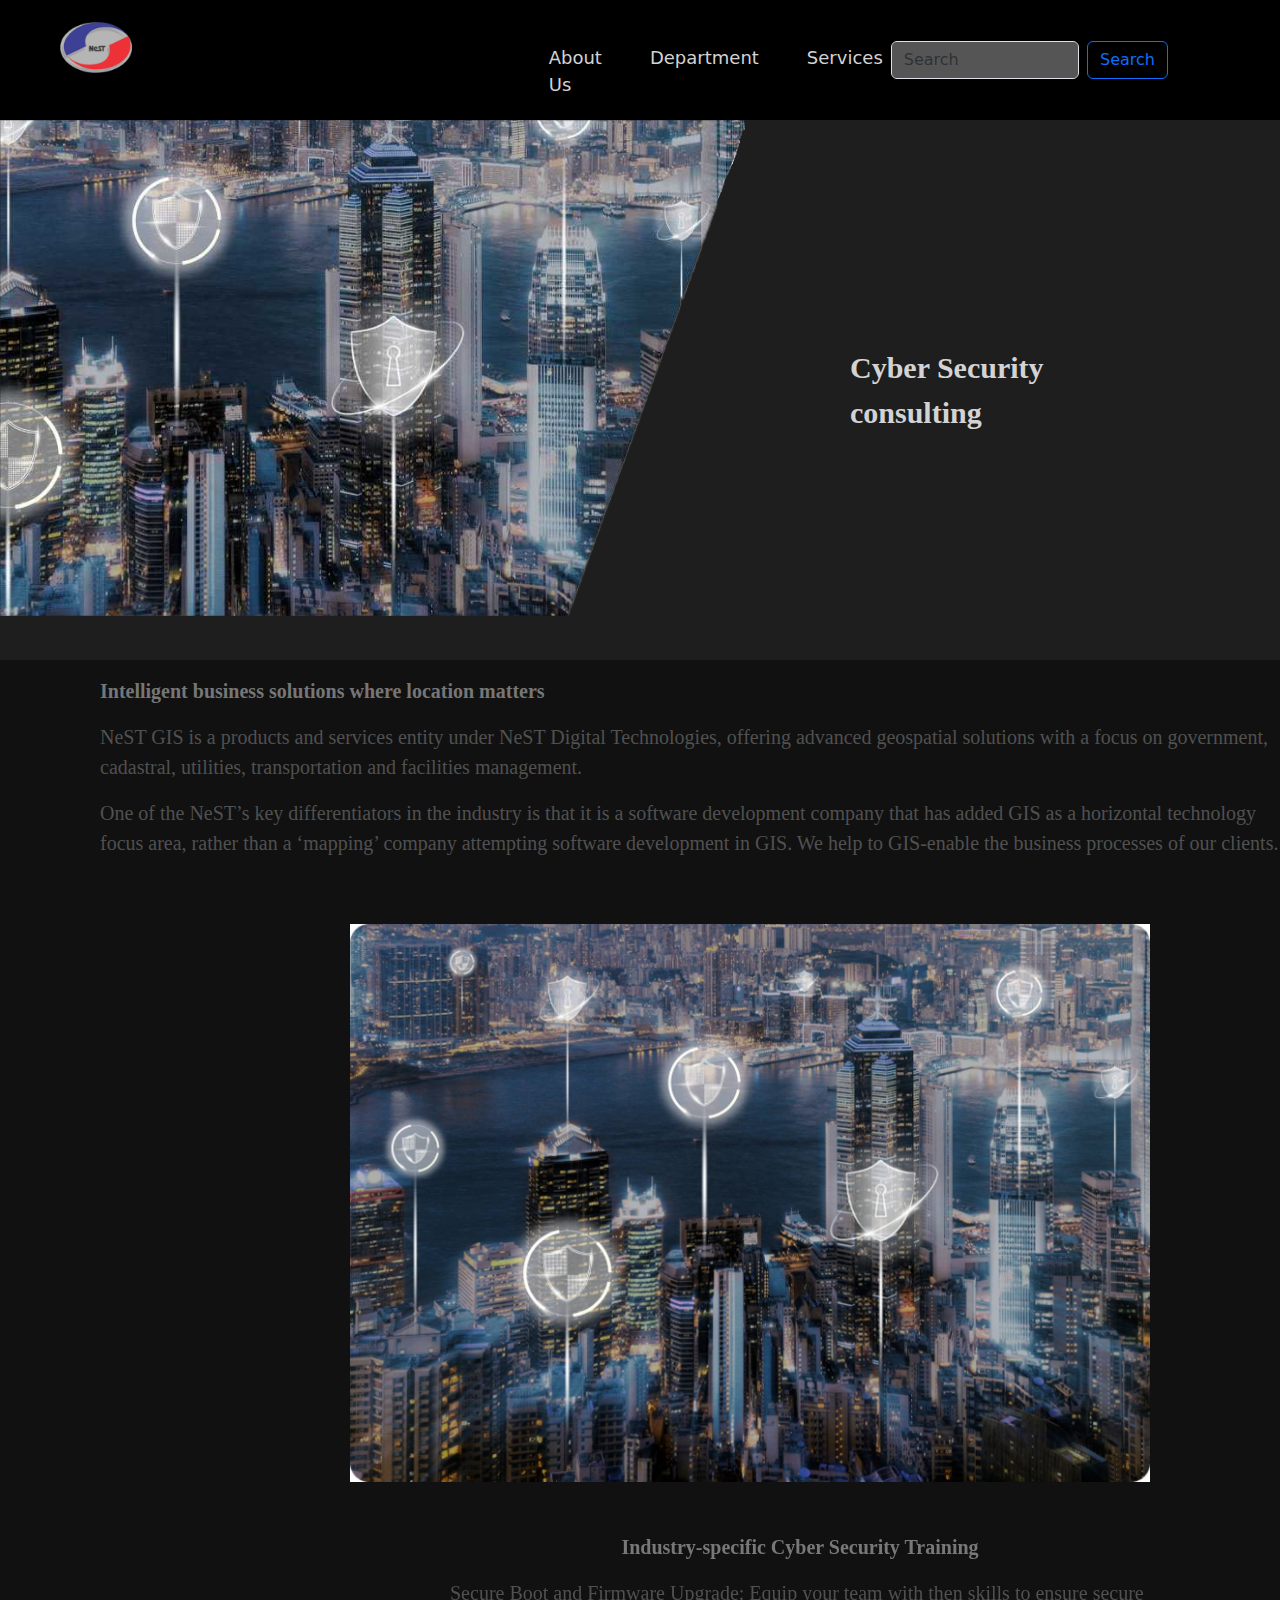
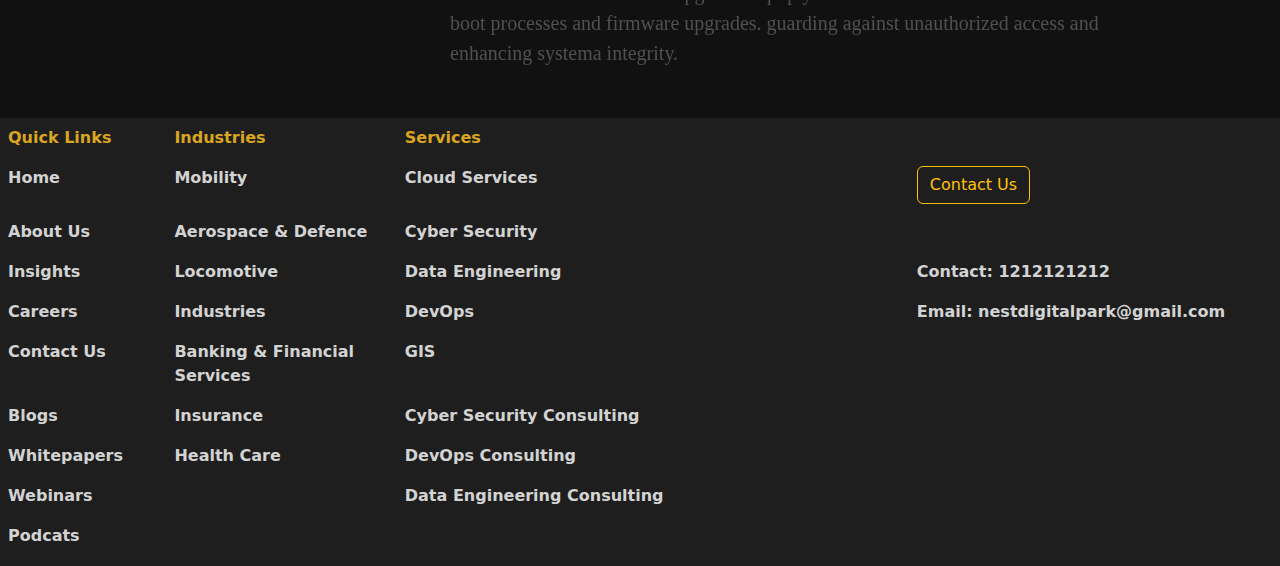
<file: cyberc.html>
<!DOCTYPE html>
<html lang="en">
<head>
    <meta charset="UTF-8">
    <meta name="viewport" content="width=device-width, initial-scale=1.0">
    <title>Cyber Security Consulting</title>
    <link rel="stylesheet" href="style.css">
    <link rel="stylesheet" href="style2.css">
    <style>
      #carouselExampleSlidesOnly{
        padding-left: 350px;
        padding-bottom: 50px;
        align-items: center;
      }
      .class1{
        padding: 50px 50px;
      }
      #class{
        text-align: center;
        padding-top: 50px;
      }
    </style>
    <link href="https://cdn.jsdelivr.net/npm/bootstrap@5.3.3/dist/css/bootstrap.min.css" rel="stylesheet" integrity="sha384-QWTKZyjpPEjISv5WaRU9OFeRpok6YctnYmDr5pNlyT2bRjXh0JMhjY6hW+ALEwIH" crossorigin="anonymous">
</head>
<body style="background: #111111;">
  <nav class="navbar navbar-expand-lg sticky-top">
    <div class="container-fluid">
      <div class="collapse navbar-collapse" id="navbarSupportedContent">
        <ul class="navbar-nav me-auto mb-2 mb-lg-0">
          <li class="nav-item">
            <a class="nav-link active" aria-current="page" href="index.html">
              <img src="./images/DIgital.png" width="35%" style="padding-left: 40px;">
              <button class="navbar-toggler" type="button" data-bs-toggle="collapse" data-bs-target="#navbarSupportedContent" aria-controls="navbarSupportedContent" aria-expanded="false" aria-label="Toggle navigation">
              <span class="navbar-toggler-icon"></span>
            </button>
          </a>
          </li>
          <li class="nav-item">
            <a class="nav-link" style="padding-left: 200px;  padding-top: 30px; color: lightgray;" href="about.html">About Us</a>
          </li>
          <li class="nav-item">
            <a class="nav-link" style="padding-left: 40px; padding-top: 30px; color: lightgray;" href="department.html">Department</a>
          </li>
          <li class="nav-item">
            <a class="nav-link" style="padding-left: 40px; padding-top: 30px; color: lightgray;" href="options.html">Services</a>
          </li>
        </ul>
        <form class="d-flex" role="search" style="padding-right: 100px;">
          <input class="form-control me-2" type="search" placeholder="Search" aria-label="Search" style="background-color: #555555;">
          <button class="btn btn-outline-primary" type="submit">Search</button>
        </form>
    </div>
  </nav>
      <img src="./images/cyber.png" class="img-fluid" alt="..." id="tem" style="width: 745px;">
      <p class="start1"><b>Cyber Security consulting</b></p>
      <p class="te"><b>Intelligent business solutions where location matters</b></p>
      <p>NeST GIS is a products and services entity under NeST Digital Technologies, offering advanced geospatial solutions with a focus on government, cadastral, utilities, transportation and facilities management.</p>
      <p class="end">One of the NeST’s key differentiators in the industry is that it is a software development company that has added GIS as a horizontal technology focus area, rather than a ‘mapping’ company attempting software development in GIS. We help to GIS‐enable the business processes of our clients.</p>
    </div>
      <div id="carouselExampleSlidesOnly" class="carousel slide" data-bs-ride="carousel" data-bs-interval="4000">
        <div class="carousel-inner">
          <div class="carousel-item active">
            <div class="card-bouderless" style="width: 800px;">
              <img src="./images/cyberc1.jpg" class="card-img-top" alt="...">
              <div class="card-body">
                <p id="class" class="card-text" style="color: #787878;"><b>Industry-specific Cyber Security Training</b></p>
                <p id="class1" class="card-text">Secure Boot and Firmware Upgrade: Equip your team with then skills to ensure secure boot processes and firmware upgrades. guarding against unauthorized access and enhancing systema integrity.</p>
              </div>
            </div>
          </div>
          <div class="carousel-item" active>
            <div class="card-bouderless" style="width: 800px;">
              <img src="./images/cyberc2.jpg" class="card-img-top" alt="...">
              <div class="card-body">
                <p id="class" class="card-text" style="color: #787878;"><b>Security by Design Consulting</b></p>
                <p id="class1" class="card-text">General Threat Modelling Capabilities: Our consultants perform comprehensive threat modelling to assess vulnerabilities in your digital ecosystem.This proactive approach helps identify potential threats and weaknesses, enabling robust security measures.</p>
              </div>
            </div>
          </div>
          <div class="carousel-item">
            <div class="card-bouderless" style="width: 800px;">
              <img src="./images/cyberc3.jpg" class="card-img-top" alt="...">
              <div class="card-body">
                <p id="class" class="card-text" style="color: #787878;"><b>Advisory SOC Consulting</b></p>
                <p id="class1" class="card-text">Continuous Vigilance: Our Advisory Security Operations Centre (SOC) consulting ensures round-the-clock monitoring, real-time threat detection and expert incident response.</p>
              </div>
            </div>
          </div>
          <div class="carousel-item">
            <div class="card-bouderless" style="width: 800px;">
              <img src="./images/cyberc4.jpg" class="card-img-top" alt="...">
              <div class="card-body">
                <p id="class" class="card-text" style="color: #787878;"><b>Advances Security Testing Consulting</b></p>
                <p id="class1" class="card-text">Strengthened Defences: Our advanced security testing services encompass Static Application Security Testing (SAST), Fuzz Testing. Vulnerability Assessment (VA) and Penetration Testing (PT).</p>
              </div>
            </div>
          </div>
          <div class="carousel-item">
            <div class="card-bouderless" style="width: 800px;">
              <img src="./images/cyberc5.jpg" class="card-img-top" alt="...">
              <div class="card-body">
                <p id="class" class="card-text" style="color: #787878;"><b>End-to-End Security Assessment Consulting</b></p>
                <p id="class1" class="card-text">Requirements for Decommissioning: Our seasoned consultantsa guide you from initial security requirements to post-production cybersecurity support including any decommissioning security activities.</p>
              </div>
            </div>
          </div>
        </div>
      </div>
    </div>
    <div class="set">
      <table class="table table-borderless">
          <thead>
              <tr>
                <td style="color: goldenrod;background-color: #1e1e1e; width: 13%;"><b>Quick Links</b></td>
                <td style="background-color: #1e1e1e; width: 18%;"><b><a href="department.html" style="text-decoration: none; color: goldenrod;">Industries</a></b></td>
                <td style="background-color: #1e1e1e; width: 40%;"><b><a href="options.html" style="text-decoration: none; color: goldenrod;">Services</a></b></td>
              </tr>
            </thead>
            <tbody>
              <tr>
                <td style="color: lightgray; background-color: #1e1e1e;"><b>Home</b></td>
                <td style="color: lightgray; background-color: #1e1e1e;"><b>Mobility</b></td>
                <td style="color: lightgray; background-color: #1e1e1e;"><b>Cloud Services</td>
                  <td style="background-color: #1e1e1e; width: 50%;"><a href="contact.html" class="btn btn-outline-warning" tabindex="-1" role="button" aria-disabled="true">Contact Us</a></td>
              </tr>
              <tr>
                <td style="color: lightgray;background-color: #1e1e1e;"><b>About Us</b></td>
                <td style="color: lightgray; background-color: #1e1e1e;"><b>Aerospace & Defence</b></td>
                <td style="color: lightgray; background-color: #1e1e1e;"><b>Cyber Security</b></td>
              </tr>
              <tr>
                  <td style="color: lightgray;background-color: #1e1e1e;"><b>Insights</b></td>
                  <td style="color: lightgray; background-color: #1e1e1e;"><b>Locomotive</b></td>
                  <td style="color: lightgray; background-color: #1e1e1e;"><b>Data Engineering</b></td>
                  <td style="color: lightgray; background-color: #1e1e1e;"><b>Contact: 1212121212</b></td>
              </tr>
              <tr>
                  <td style="color: lightgray;background-color: #1e1e1e;"><b>Careers</b></td>
                  <td style="color: lightgray; background-color: #1e1e1e;"><b>Industries</b></td>
                  <td style="color: lightgray; background-color: #1e1e1e;"><b>DevOps</b></td>
                  <td style="color: lightgray; background-color: #1e1e1e;"><b>Email: nestdigitalpark@gmail.com</b></td>
              </tr>
              <tr>
                  <td style="color: lightgray;background-color: #1e1e1e;"><b>Contact Us</b></td>
                  <td style="color: lightgray; background-color: #1e1e1e;"><b>Banking & Financial Services</b></td>
                  <td style="color: lightgray; background-color: #1e1e1e;"><b>GIS</b></td>
              </tr>
              <tr>
                  <td style="color: lightgray;background-color: #1e1e1e;"><b>Blogs</b></td>
                  <td style="color: lightgray; background-color: #1e1e1e;"><b>Insurance</b></td>
                  <td style="color: lightgray; background-color: #1e1e1e;"><b>Cyber Security Consulting</b></td>
              </tr>
              <tr>
                  <td style="color: lightgray;background-color: #1e1e1e;"><b>Whitepapers</b></td>
                  <td style="color: lightgray; background-color: #1e1e1e;"><b>Health Care</b></td>
                  <td style="color: lightgray; background-color: #1e1e1e;"><b>DevOps Consulting</b></td>
              </tr>
              <tr>
                  <td style="color: lightgray;background-color: #1e1e1e;"><b>Webinars</b></td>
                  <td style="color: lightgray; background-color: #1e1e1e;"><b></b></td>
                  <td style="color: lightgray; background-color: #1e1e1e;"><b>Data Engineering Consulting</b></td>
              </tr>
              <tr>
                  <td style="color: lightgray;background-color: #1e1e1e;"><b>Podcats</b></td>
              </tr>
            </tbody>
        </table>
  </div>
    <script src="https://cdn.jsdelivr.net/npm/bootstrap@5.3.3/dist/js/bootstrap.bundle.min.js" integrity="sha384-YvpcrYf0tY3lHB60NNkmXc5s9fDVZLESaAA55NDzOxhy9GkcIdslK1eN7N6jIeHz" crossorigin="anonymous"></script>
</body>
</html>
</file>
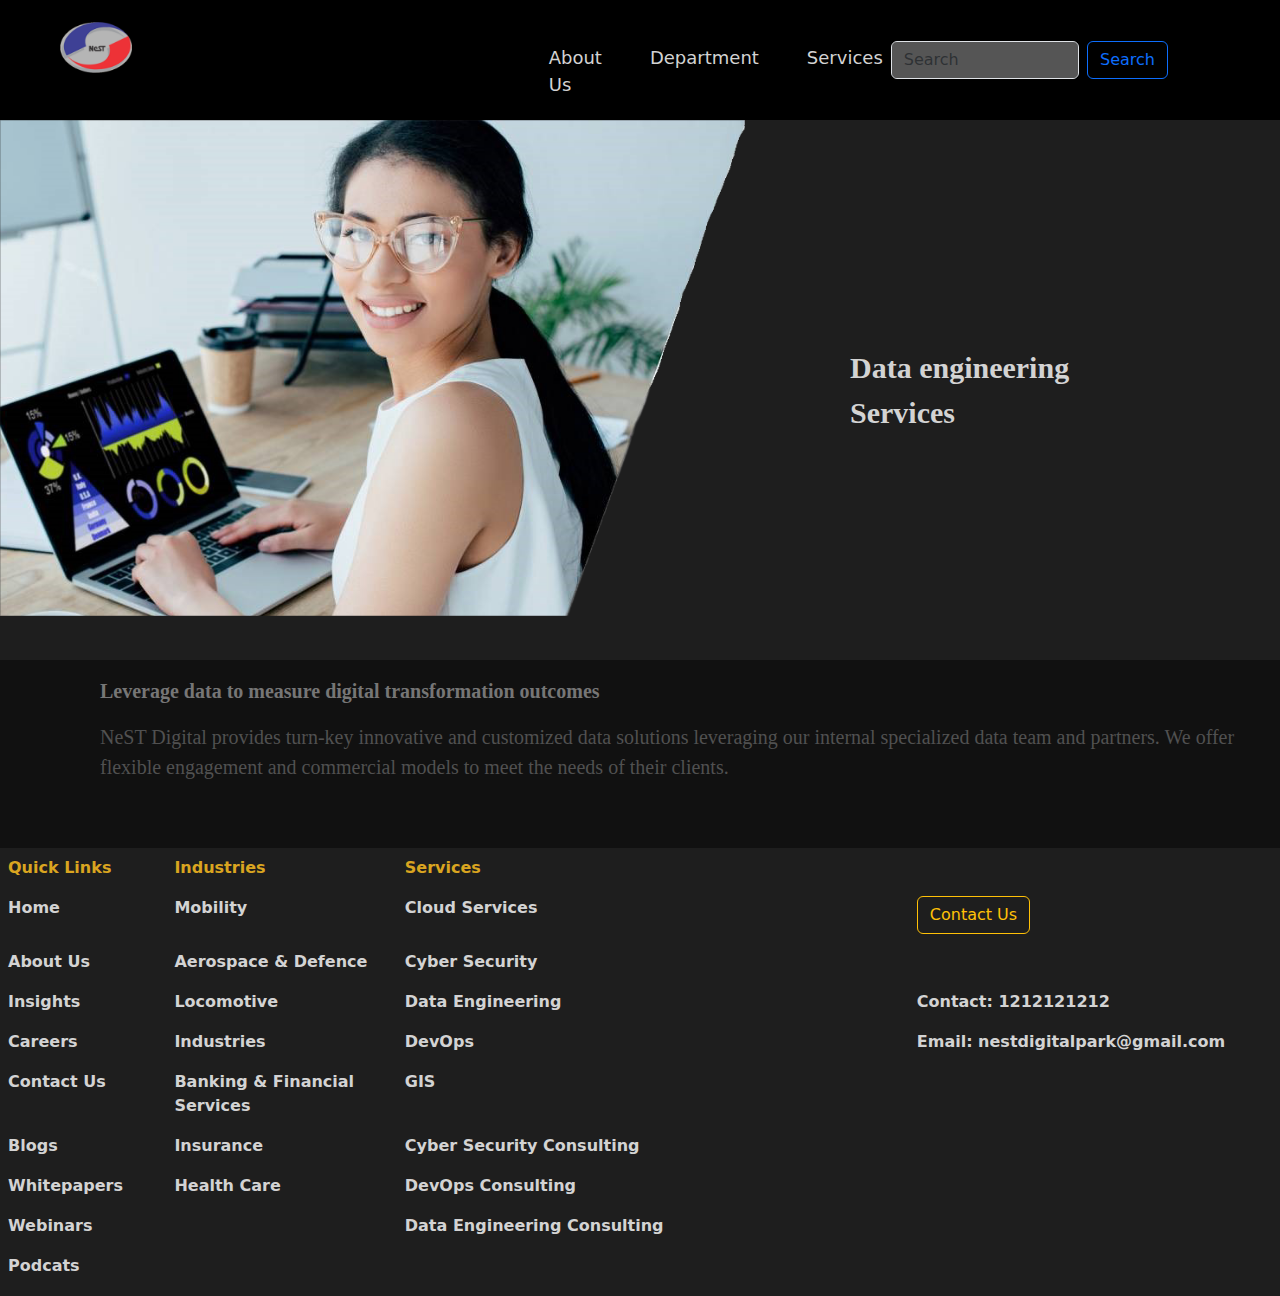
<file: data.html>
<!DOCTYPE html>
<html lang="en">
<head>
    <meta charset="UTF-8">
    <meta name="viewport" content="width=device-width, initial-scale=1.0">
    <title>Data Engineering</title>
    <link rel="stylesheet" href="style.css">
    <link rel="stylesheet" href="style2.css">
    <link href="https://cdn.jsdelivr.net/npm/bootstrap@5.3.3/dist/css/bootstrap.min.css" rel="stylesheet" integrity="sha384-QWTKZyjpPEjISv5WaRU9OFeRpok6YctnYmDr5pNlyT2bRjXh0JMhjY6hW+ALEwIH" crossorigin="anonymous">
</head>
<body style="background: #111111;">
  <nav class="navbar navbar-expand-lg sticky-top">
    <div class="container-fluid">
      <div class="collapse navbar-collapse" id="navbarSupportedContent">
        <ul class="navbar-nav me-auto mb-2 mb-lg-0">
          <li class="nav-item">
            <a class="nav-link active" aria-current="page" href="index.html">
              <img src="./images/DIgital.png" width="35%" style="padding-left: 40px;">
              <button class="navbar-toggler" type="button" data-bs-toggle="collapse" data-bs-target="#navbarSupportedContent" aria-controls="navbarSupportedContent" aria-expanded="false" aria-label="Toggle navigation">
              <span class="navbar-toggler-icon"></span>
            </button>
          </a>
          </li>
          <li class="nav-item">
            <a class="nav-link" style="padding-left: 200px;  padding-top: 30px; color: lightgray;" href="about.html">About Us</a>
          </li>
          <li class="nav-item">
            <a class="nav-link" style="padding-left: 40px; padding-top: 30px; color: lightgray;" href="department.html">Department</a>
          </li>
          <li class="nav-item">
            <a class="nav-link" style="padding-left: 40px; padding-top: 30px; color: lightgray;" href="options.html">Services</a>
          </li>
        </ul>
        <form class="d-flex" role="search" style="padding-right: 100px;">
          <input class="form-control me-2" type="search" placeholder="Search" aria-label="Search" style="background-color: #555555;">
          <button class="btn btn-outline-primary" type="submit">Search</button>
        </form>
    </div>
  </nav>
      <div>
        <img src="./images/data.png" class="img-fluid" alt="..." id="tem" style="width: 745px;">
        <p class="start1"><b>Data engineering Services</b></p>
        <p class="te"><b>Leverage data to measure digital transformation outcomes</b></p>
        <p class="end">NeST Digital provides turn-key innovative and customized data solutions leveraging our internal specialized data team and partners. We offer flexible engagement and commercial models to meet the needs of their clients.</p>
      </div>
      <div class="set">
        <table class="table table-borderless">
            <thead>
                <tr>
                  <td style="color: goldenrod;background-color: #1e1e1e; width: 13%;"><b>Quick Links</b></td>
                  <td style="background-color: #1e1e1e; width: 18%;"><b><a href="department.html" style="text-decoration: none; color: goldenrod;">Industries</a></b></td>
                  <td style="background-color: #1e1e1e; width: 40%;"><b><a href="options.html" style="text-decoration: none; color: goldenrod;">Services</a></b></td>
                </tr>
              </thead>
              <tbody>
                <tr>
                  <td style="color: lightgray; background-color: #1e1e1e;"><b>Home</b></td>
                  <td style="color: lightgray; background-color: #1e1e1e;"><b>Mobility</b></td>
                  <td style="color: lightgray; background-color: #1e1e1e;"><b>Cloud Services</td>
                    <td style="background-color: #1e1e1e; width: 50%;"><a href="contact.html" class="btn btn-outline-warning" tabindex="-1" role="button" aria-disabled="true">Contact Us</a></td>
                </tr>
                <tr>
                  <td style="color: lightgray;background-color: #1e1e1e;"><b>About Us</b></td>
                  <td style="color: lightgray; background-color: #1e1e1e;"><b>Aerospace & Defence</b></td>
                  <td style="color: lightgray; background-color: #1e1e1e;"><b>Cyber Security</b></td>
                </tr>
                <tr>
                    <td style="color: lightgray;background-color: #1e1e1e;"><b>Insights</b></td>
                    <td style="color: lightgray; background-color: #1e1e1e;"><b>Locomotive</b></td>
                    <td style="color: lightgray; background-color: #1e1e1e;"><b>Data Engineering</b></td>
                    <td style="color: lightgray; background-color: #1e1e1e;"><b>Contact: 1212121212</b></td>
                </tr>
                <tr>
                    <td style="color: lightgray;background-color: #1e1e1e;"><b>Careers</b></td>
                    <td style="color: lightgray; background-color: #1e1e1e;"><b>Industries</b></td>
                    <td style="color: lightgray; background-color: #1e1e1e;"><b>DevOps</b></td>
                    <td style="color: lightgray; background-color: #1e1e1e;"><b>Email: nestdigitalpark@gmail.com</b></td>
                </tr>
                <tr>
                    <td style="color: lightgray;background-color: #1e1e1e;"><b>Contact Us</b></td>
                    <td style="color: lightgray; background-color: #1e1e1e;"><b>Banking & Financial Services</b></td>
                    <td style="color: lightgray; background-color: #1e1e1e;"><b>GIS</b></td>
                </tr>
                <tr>
                    <td style="color: lightgray;background-color: #1e1e1e;"><b>Blogs</b></td>
                    <td style="color: lightgray; background-color: #1e1e1e;"><b>Insurance</b></td>
                    <td style="color: lightgray; background-color: #1e1e1e;"><b>Cyber Security Consulting</b></td>
                </tr>
                <tr>
                    <td style="color: lightgray;background-color: #1e1e1e;"><b>Whitepapers</b></td>
                    <td style="color: lightgray; background-color: #1e1e1e;"><b>Health Care</b></td>
                    <td style="color: lightgray; background-color: #1e1e1e;"><b>DevOps Consulting</b></td>
                </tr>
                <tr>
                    <td style="color: lightgray;background-color: #1e1e1e;"><b>Webinars</b></td>
                    <td style="color: lightgray; background-color: #1e1e1e;"><b></b></td>
                    <td style="color: lightgray; background-color: #1e1e1e;"><b>Data Engineering Consulting</b></td>
                </tr>
                <tr>
                    <td style="color: lightgray;background-color: #1e1e1e;"><b>Podcats</b></td>
                </tr>
              </tbody>
          </table>
    </div>
    <script src="https://cdn.jsdelivr.net/npm/bootstrap@5.3.3/dist/js/bootstrap.bundle.min.js" integrity="sha384-YvpcrYf0tY3lHB60NNkmXc5s9fDVZLESaAA55NDzOxhy9GkcIdslK1eN7N6jIeHz" crossorigin="anonymous"></script>
</body>
</html>
</file>
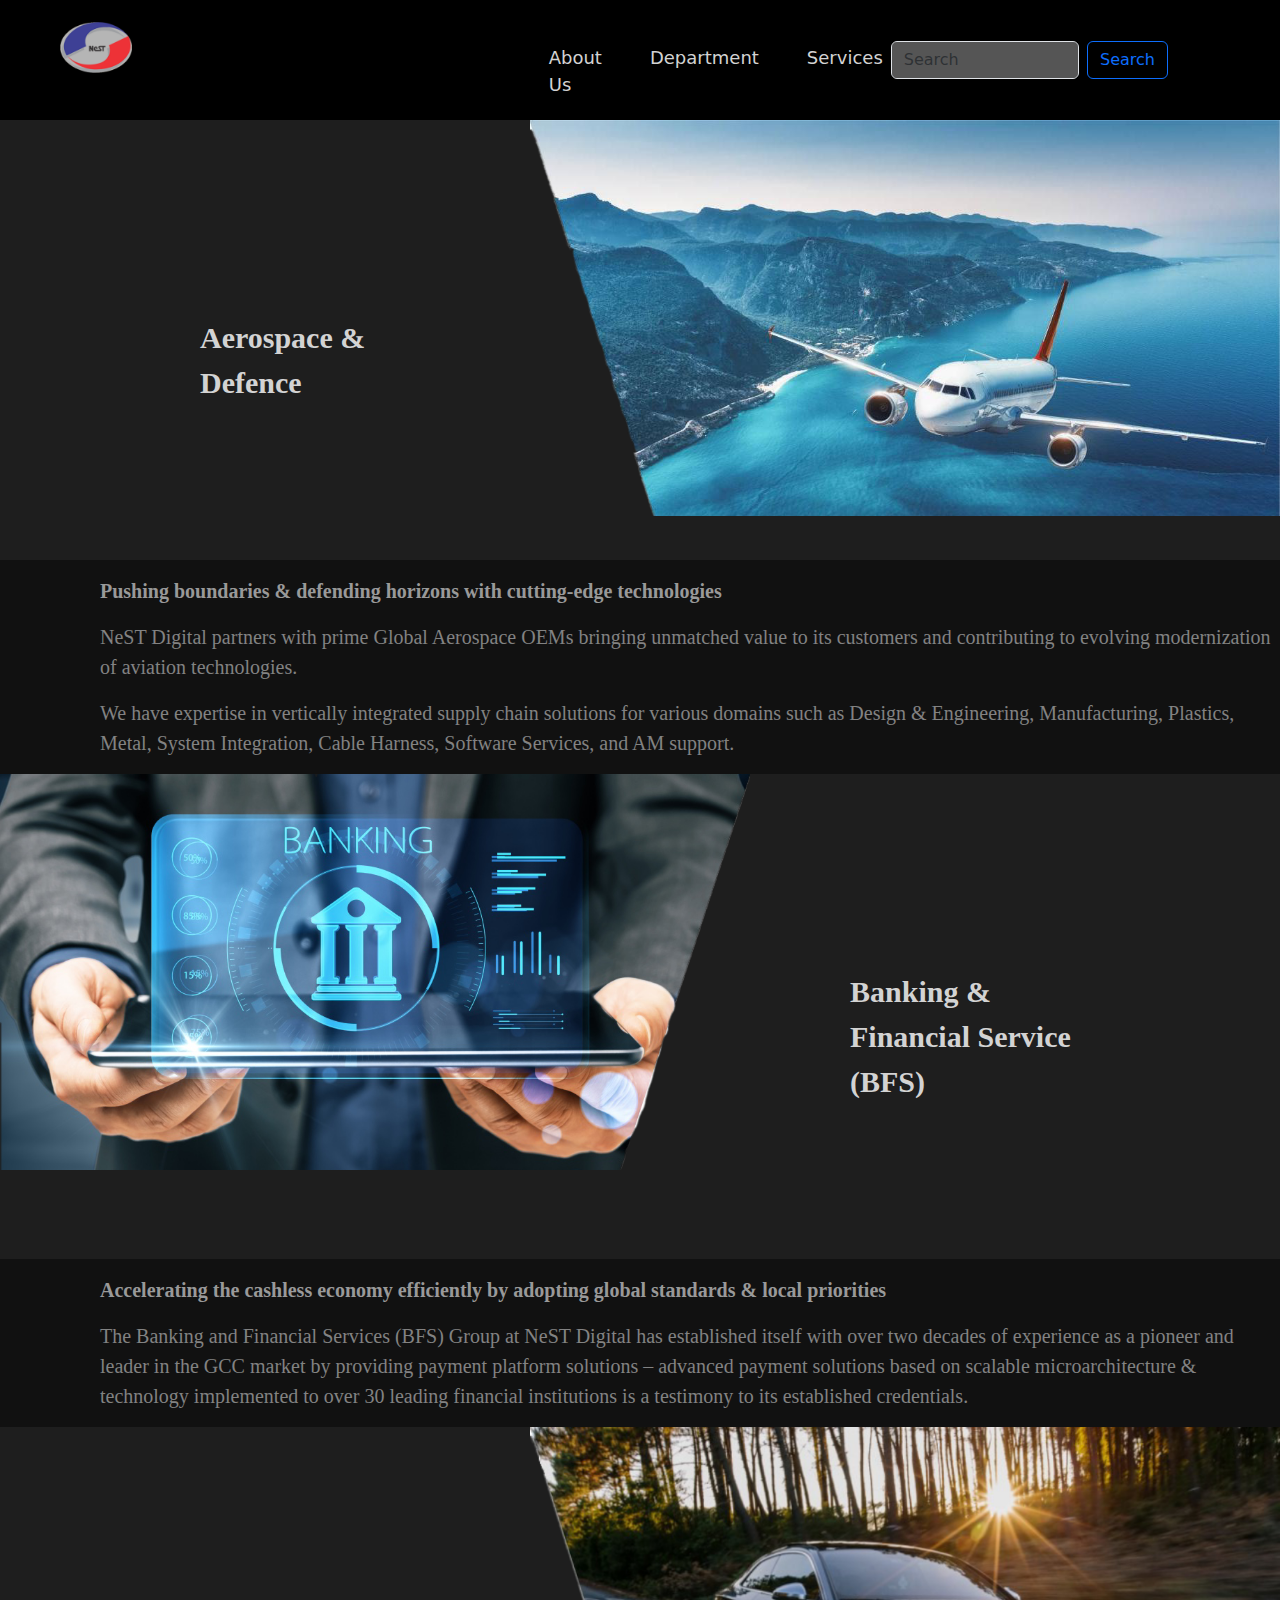
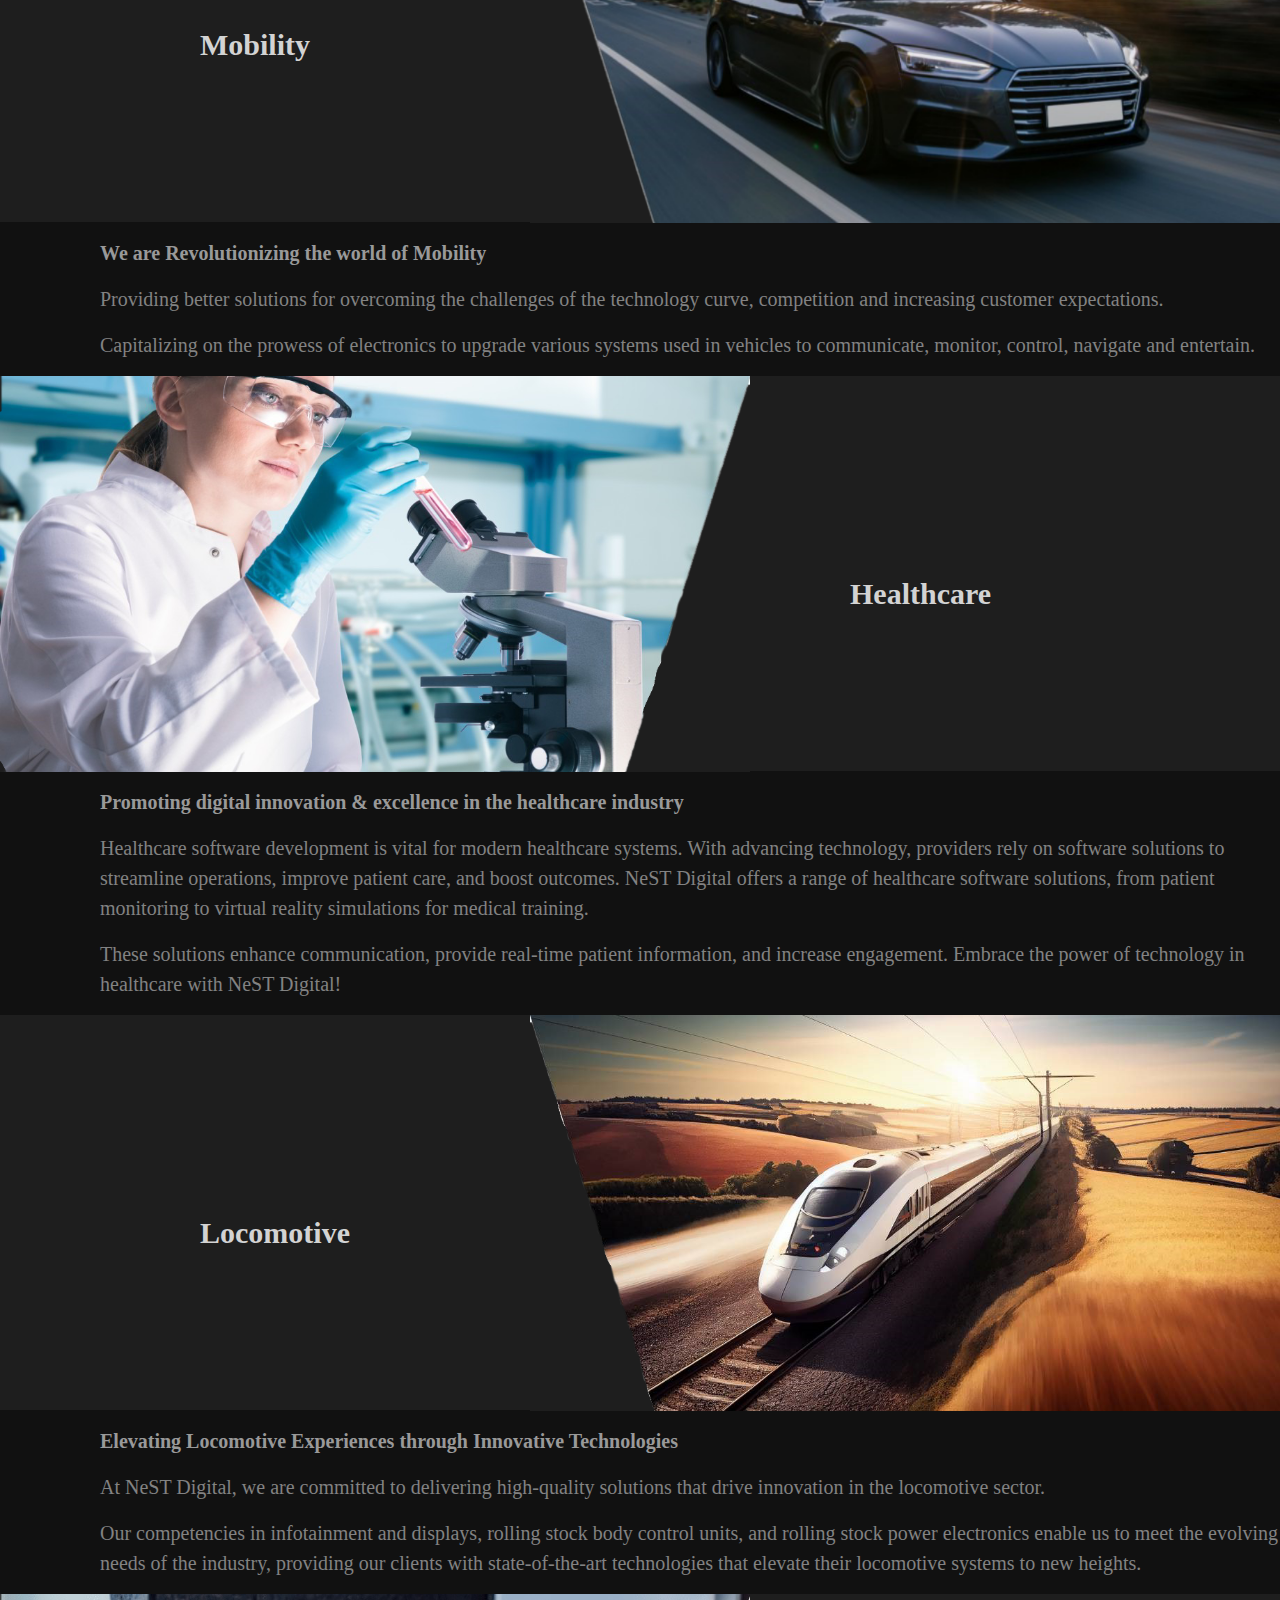
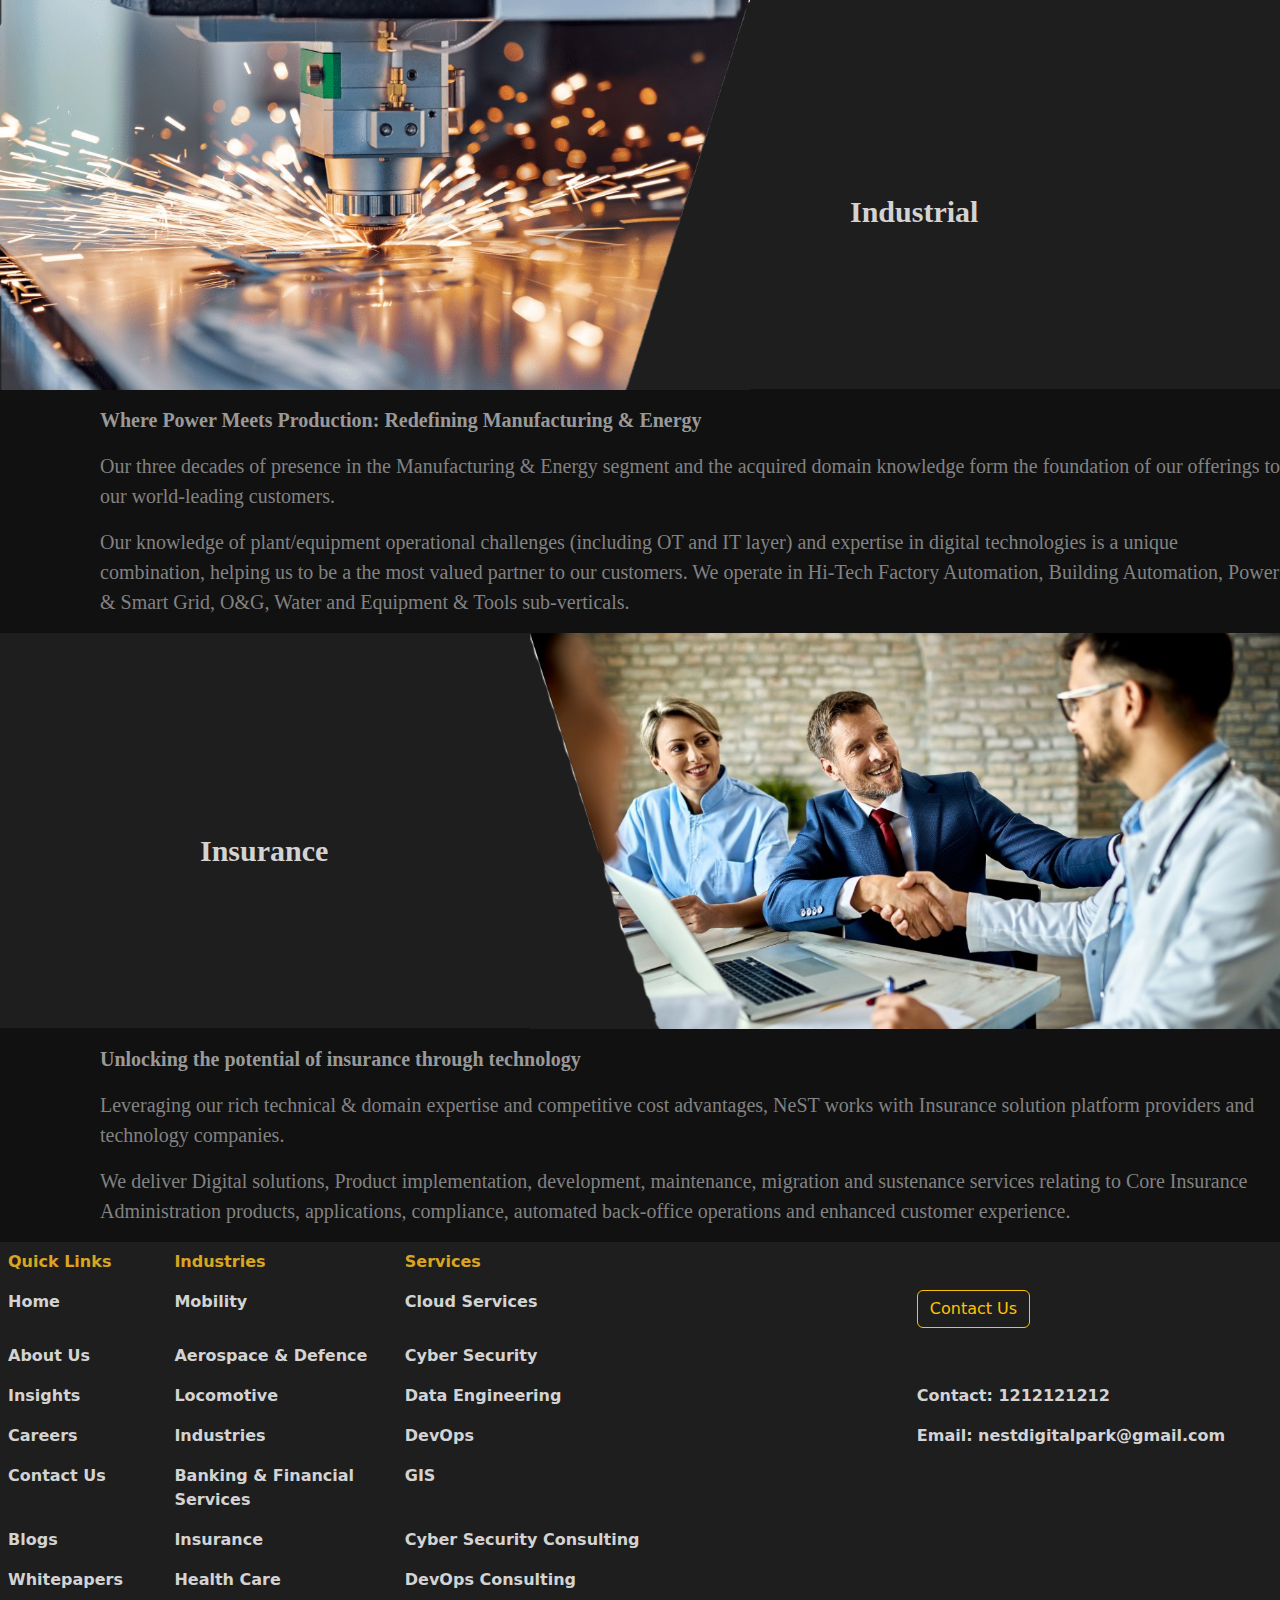
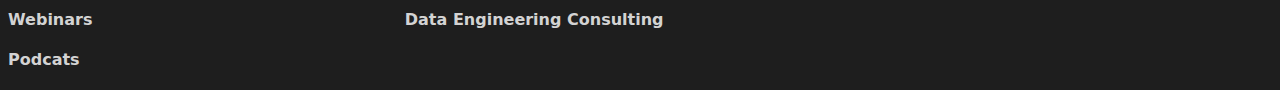
<file: department.html>
<!DOCTYPE html>
<html lang="en">
<head>
    <meta charset="UTF-8">
    <meta name="viewport" content="width=device-width, initial-scale=1.0">
    <title>Department</title>
    <link rel="stylesheet" href="style.css">
    <style>
        .img-fluid{
        float: right;
        }
        .start1{
        padding-right: 200px;
        padding-top: 195px;
        padding-bottom: 155px;
        padding-left: 850px;
        background-color: #1e1e1e;
        color: lightgray;
        font-family: "google sans";
        font-size: 30px;
        }
        .start{
        padding-right: 850px;
        padding-top: 195px;
        padding-bottom: 155px;
        padding-left: 200px;
        background-color: #1e1e1e;
        color: lightgray;
        font-family: "google sans";
        font-size: 30px;
        }
        .img-fluid{
        width: 50%;
        background-color: aliceblue;
        }
        .te{
        color: #999999;
        font-family: "google sans";
        font-size: 20px;
        padding-left: 100px;
        }
        p{
        color: #828282;
        font-family: "google sans";
        font-size: 20px;
        padding-left: 100px;
        }
        #tem{
        background-color: #1e1e1e;
        float: left;
        }
        #temp{
        background-color: #1e1e1e;
        float: right;
        }
      </style>
    <link href="https://cdn.jsdelivr.net/npm/bootstrap@5.3.3/dist/css/bootstrap.min.css" rel="stylesheet" integrity="sha384-QWTKZyjpPEjISv5WaRU9OFeRpok6YctnYmDr5pNlyT2bRjXh0JMhjY6hW+ALEwIH" crossorigin="anonymous">
</head>
<body style="background: #111111;">
  <nav class="navbar navbar-expand-lg sticky-top">
    <div class="container-fluid">
      <div class="collapse navbar-collapse" id="navbarSupportedContent">
        <ul class="navbar-nav me-auto mb-2 mb-lg-0">
          <li class="nav-item">
            <a class="nav-link active" aria-current="page" href="index.html">
              <img src="./images/DIgital.png" width="35%" style="padding-left: 40px;">
              <button class="navbar-toggler" type="button" data-bs-toggle="collapse" data-bs-target="#navbarSupportedContent" aria-controls="navbarSupportedContent" aria-expanded="false" aria-label="Toggle navigation">
              <span class="navbar-toggler-icon"></span>
            </button>
          </a>
          </li>
          <li class="nav-item">
            <a class="nav-link" style="padding-left: 200px;  padding-top: 30px; color: lightgray;" href="about.html">About Us</a>
          </li>
          <li class="nav-item">
            <a class="nav-link" style="padding-left: 40px; padding-top: 30px; color: lightgray;" href="department.html">Department</a>
          </li>
          <li class="nav-item">
            <a class="nav-link" style="padding-left: 40px; padding-top: 30px; color: lightgray;" href="options.html">Services</a>
          </li>
        </ul>
        <form class="d-flex" role="search" style="padding-right: 100px;">
          <input class="form-control me-2" type="search" placeholder="Search" aria-label="Search" style="background-color: #555555;">
          <button class="btn btn-outline-primary" type="submit">Search</button>
        </form>
    </div>
  </nav>
      <div>
      <img src="./images/aero.png" class="img-fluid" alt="..." id="temp" style="width: 750px;">
      <p class="start"><b>Aerospace & Defence</b></p>
      <p class="te"><b>Pushing boundaries & defending horizons with cutting-edge technologies</b></p>
      <p>NeST Digital partners with prime Global Aerospace OEMs bringing unmatched value to its customers and contributing to evolving modernization of aviation technologies.</p>
      <p>We have expertise in vertically integrated supply chain solutions for various domains such as Design & Engineering, Manufacturing, Plastics, Metal, System Integration, Cable Harness, Software Services, and AM support.</p>
    </div>
    <div>
      <img src="./images/bank.png" class="img-fluid" alt="..." id="tem" style="width: 750px;">
      <p class="start1"><b>Banking & Financial Service (BFS)</b></p>
      <p class="te"><b>Accelerating the cashless economy efficiently by adopting global standards & local priorities</b></p>
      <p>The Banking and Financial Services (BFS) Group at NeST Digital has established itself with over two decades of experience as a pioneer and leader in the GCC market by providing payment platform solutions – advanced payment solutions based on scalable microarchitecture & technology implemented to over 30 leading financial institutions is a testimony to its established credentials.</p>
    </div>
    <div>
      <img src="./images/mobility.png" class="img-fluid" alt="..." id="temp" style="width: 750px;">
      <p class="start"><b>Mobility</b></p>
      <p class="te"><b>We are Revolutionizing the world of Mobility</b></p>
      <p>Providing better solutions for overcoming the challenges of the technology curve, competition and increasing customer expectations.</p>
      <p>Capitalizing on the prowess of electronics to upgrade various systems used in vehicles to communicate, monitor, control, navigate and entertain.</p>
    </div>
    <div>
      <img src="./images/health.png" class="img-fluid" alt="..." id="tem" style="width: 750px;">
      <p class="start1"><b>Healthcare</b></p>
      <p class="te"><b>Promoting digital innovation & excellence in the healthcare industry</b></p>
      <p>Healthcare software development is vital for modern healthcare systems. With advancing technology, providers rely on software solutions to streamline operations, improve patient care, and boost outcomes. NeST Digital offers a range of healthcare software solutions, from patient monitoring to virtual reality simulations for medical training.</p>
      <p>These solutions enhance communication, provide real-time patient information, and increase engagement. Embrace the power of technology in healthcare with NeST Digital!</p>
    </div>
    <div>
      <img src="./images/locomotive.png" class="img-fluid" alt="..." id="temp" style="width: 750px;">
      <p class="start"><b>Locomotive</b></p>
      <p class="te"><b>Elevating Locomotive Experiences through Innovative Technologies</b></p>
      <p>At NeST Digital, we are committed to delivering high-quality solutions that drive innovation in the locomotive sector.</p>
      <p>Our competencies in infotainment and displays, rolling stock body control units, and rolling stock power electronics enable us to meet the evolving needs of the industry, providing our clients with state-of-the-art technologies that elevate their locomotive systems to new heights.</p>
    </div>
      <div>
      <img src="./images/industrial.png" class="img-fluid" alt="..." id="tem" style="width: 750px;">
      <p class="start1"><b>Industrial</b></p>
      <p class="te"><b>Where Power Meets Production: Redefining Manufacturing & Energy</b></p>
      <p>Our three decades of presence in the Manufacturing & Energy segment and the acquired domain knowledge form the foundation of our offerings to our world-leading customers.</p>
      <p>Our knowledge of plant/equipment operational challenges (including OT and IT layer) and expertise in digital technologies is a unique combination, helping us to be a the most valued partner to our customers. We operate in Hi-Tech Factory Automation, Building Automation, Power & Smart Grid, O&G, Water and Equipment & Tools sub-verticals.</p>
    </div>
    <div>
      <img src="./images/insurance.png" class="img-fluid" alt="..." id="temp" style="width: 750px;">
      <p class="start"><b>Insurance</b></p>
      <p class="te"><b>Unlocking the potential of insurance through technology</b></p>
      <p>Leveraging our rich technical & domain expertise and competitive cost advantages, NeST works with Insurance solution platform providers and technology companies.</p>
      <p>We deliver Digital solutions, Product implementation, development, maintenance, migration and sustenance services relating to Core Insurance Administration products, applications, compliance, automated back-office operations and enhanced customer experience.</p>
    </div>
    <div class="set">
      <table class="table table-borderless">
          <thead>
              <tr>
                <td style="color: goldenrod;background-color: #1e1e1e; width: 13%;"><b>Quick Links</b></td>
                <td style="background-color: #1e1e1e; width: 18%;"><b><a href="department.html" style="text-decoration: none; color: goldenrod;">Industries</a></b></td>
                <td style="background-color: #1e1e1e; width: 40%;"><b><a href="options.html" style="text-decoration: none; color: goldenrod;">Services</a></b></td>
              </tr>
            </thead>
            <tbody>
              <tr>
                <td style="color: lightgray; background-color: #1e1e1e;"><b>Home</b></td>
                <td style="color: lightgray; background-color: #1e1e1e;"><b>Mobility</b></td>
                <td style="color: lightgray; background-color: #1e1e1e;"><b>Cloud Services</td>
                  <td style="background-color: #1e1e1e; width: 50%;"><a href="contact.html" class="btn btn-outline-warning" tabindex="-1" role="button" aria-disabled="true">Contact Us</a></td>
              </tr>
              <tr>
                <td style="color: lightgray;background-color: #1e1e1e;"><b>About Us</b></td>
                <td style="color: lightgray; background-color: #1e1e1e;"><b>Aerospace & Defence</b></td>
                <td style="color: lightgray; background-color: #1e1e1e;"><b>Cyber Security</b></td>
              </tr>
              <tr>
                  <td style="color: lightgray;background-color: #1e1e1e;"><b>Insights</b></td>
                  <td style="color: lightgray; background-color: #1e1e1e;"><b>Locomotive</b></td>
                  <td style="color: lightgray; background-color: #1e1e1e;"><b>Data Engineering</b></td>
                  <td style="color: lightgray; background-color: #1e1e1e;"><b>Contact: 1212121212</b></td>
              </tr>
              <tr>
                  <td style="color: lightgray;background-color: #1e1e1e;"><b>Careers</b></td>
                  <td style="color: lightgray; background-color: #1e1e1e;"><b>Industries</b></td>
                  <td style="color: lightgray; background-color: #1e1e1e;"><b>DevOps</b></td>
                  <td style="color: lightgray; background-color: #1e1e1e;"><b>Email: nestdigitalpark@gmail.com</b></td>
              </tr>
              <tr>
                  <td style="color: lightgray;background-color: #1e1e1e;"><b>Contact Us</b></td>
                  <td style="color: lightgray; background-color: #1e1e1e;"><b>Banking & Financial Services</b></td>
                  <td style="color: lightgray; background-color: #1e1e1e;"><b>GIS</b></td>
              </tr>
              <tr>
                  <td style="color: lightgray;background-color: #1e1e1e;"><b>Blogs</b></td>
                  <td style="color: lightgray; background-color: #1e1e1e;"><b>Insurance</b></td>
                  <td style="color: lightgray; background-color: #1e1e1e;"><b>Cyber Security Consulting</b></td>
              </tr>
              <tr>
                  <td style="color: lightgray;background-color: #1e1e1e;"><b>Whitepapers</b></td>
                  <td style="color: lightgray; background-color: #1e1e1e;"><b>Health Care</b></td>
                  <td style="color: lightgray; background-color: #1e1e1e;"><b>DevOps Consulting</b></td>
              </tr>
              <tr>
                  <td style="color: lightgray;background-color: #1e1e1e;"><b>Webinars</b></td>
                  <td style="color: lightgray; background-color: #1e1e1e;"><b></b></td>
                  <td style="color: lightgray; background-color: #1e1e1e;"><b>Data Engineering Consulting</b></td>
              </tr>
              <tr>
                  <td style="color: lightgray;background-color: #1e1e1e;"><b>Podcats</b></td>
              </tr>
            </tbody>
        </table>
  </div>
    <script src="https://cdn.jsdelivr.net/npm/bootstrap@5.3.3/dist/js/bootstrap.bundle.min.js" integrity="sha384-YvpcrYf0tY3lHB60NNkmXc5s9fDVZLESaAA55NDzOxhy9GkcIdslK1eN7N6jIeHz" crossorigin="anonymous"></script>
</body>
</html>
</file>
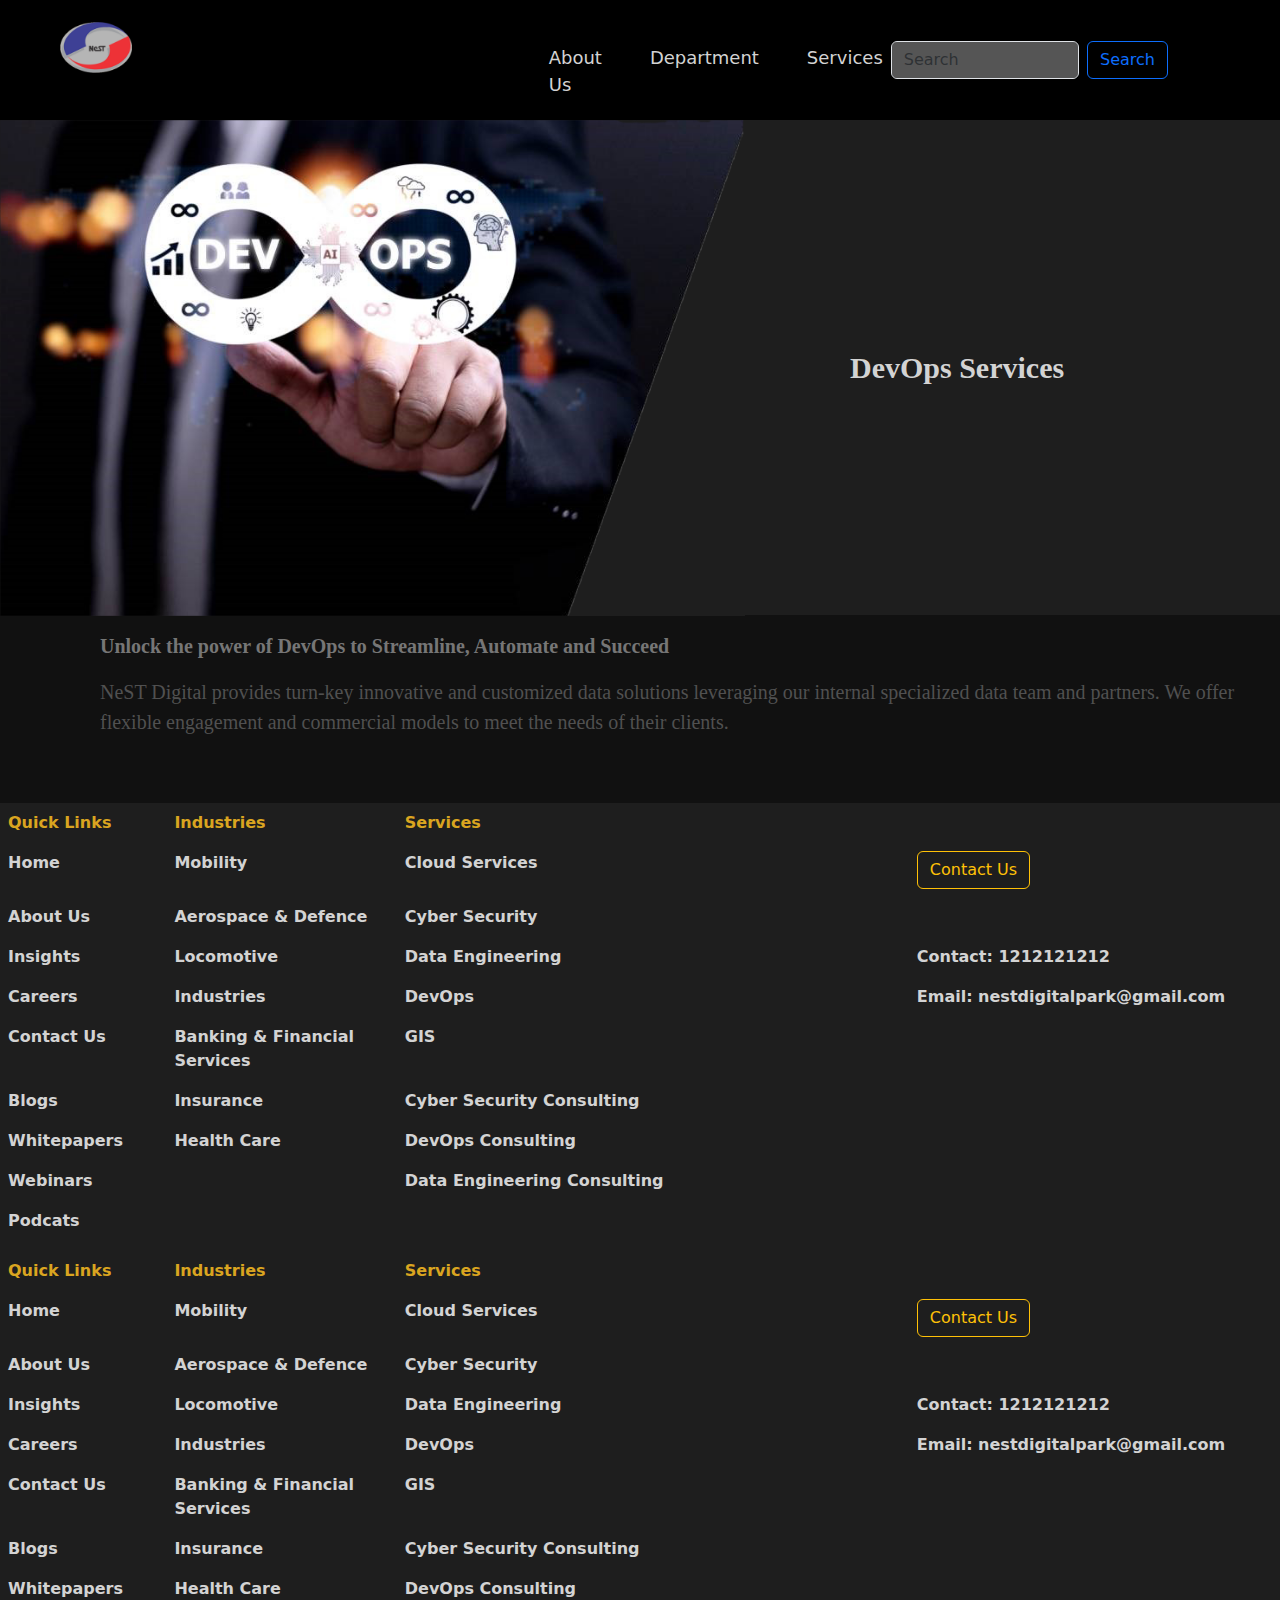
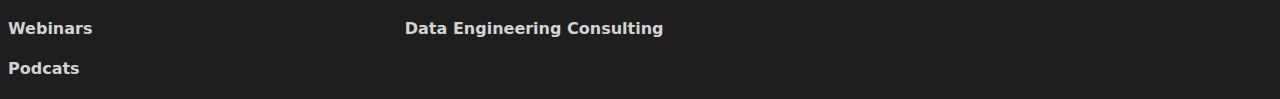
<file: devops.html>
<!DOCTYPE html>
<html lang="en">
<head>
    <meta charset="UTF-8">
    <meta name="viewport" content="width=device-width, initial-scale=1.0">
    <title>DevOps</title>
    <link rel="stylesheet" href="style.css">
    <link rel="stylesheet" href="style2.css">
    <link href="https://cdn.jsdelivr.net/npm/bootstrap@5.3.3/dist/css/bootstrap.min.css" rel="stylesheet" integrity="sha384-QWTKZyjpPEjISv5WaRU9OFeRpok6YctnYmDr5pNlyT2bRjXh0JMhjY6hW+ALEwIH" crossorigin="anonymous">
</head>
<body style="background: #111111;">
  <nav class="navbar navbar-expand-lg sticky-top">
    <div class="container-fluid">
      <div class="collapse navbar-collapse" id="navbarSupportedContent">
        <ul class="navbar-nav me-auto mb-2 mb-lg-0">
          <li class="nav-item">
            <a class="nav-link active" aria-current="page" href="index.html">
              <img src="./images/DIgital.png" width="35%" style="padding-left: 40px;">
              <button class="navbar-toggler" type="button" data-bs-toggle="collapse" data-bs-target="#navbarSupportedContent" aria-controls="navbarSupportedContent" aria-expanded="false" aria-label="Toggle navigation">
              <span class="navbar-toggler-icon"></span>
            </button>
          </a>
          </li>
          <li class="nav-item">
            <a class="nav-link" style="padding-left: 200px;  padding-top: 30px; color: lightgray;" href="about.html">About Us</a>
          </li>
          <li class="nav-item">
            <a class="nav-link" style="padding-left: 40px; padding-top: 30px; color: lightgray;" href="department.html">Department</a>
          </li>
          <li class="nav-item">
            <a class="nav-link" style="padding-left: 40px; padding-top: 30px; color: lightgray;" href="options.html">Services</a>
          </li>
        </ul>
        <form class="d-flex" role="search" style="padding-right: 100px;">
          <input class="form-control me-2" type="search" placeholder="Search" aria-label="Search" style="background-color: #555555;">
          <button class="btn btn-outline-primary" type="submit">Search</button>
        </form>
    </div>
  </nav>
      <img src="./images/devops.png" class="img-fluid" alt="..." id="tem" style="width: 745px;">
      <p class="start1"><b>DevOps Services</b></p>
      <p class="te"><b>Unlock the power of DevOps to Streamline, Automate and Succeed</b></p>
      <p class="end">NeST Digital provides turn-key innovative and customized data solutions leveraging our internal specialized data team and partners. We offer flexible engagement and commercial models to meet the needs of their clients.</p>
    </div>
    <div class="set">
      <table class="table table-borderless">
          <thead>
              <tr>
                <td style="color: goldenrod;background-color: #1e1e1e; width: 13%;"><b>Quick Links</b></td>
                <td style="background-color: #1e1e1e; width: 18%;"><b><a href="department.html" style="text-decoration: none; color: goldenrod;">Industries</a></b></td>
                <td style="background-color: #1e1e1e; width: 40%;"><b><a href="options.html" style="text-decoration: none; color: goldenrod;">Services</a></b></td>
              </tr>
            </thead>
            <tbody>
              <tr>
                <td style="color: lightgray; background-color: #1e1e1e;"><b>Home</b></td>
                <td style="color: lightgray; background-color: #1e1e1e;"><b>Mobility</b></td>
                <td style="color: lightgray; background-color: #1e1e1e;"><b>Cloud Services</td>
                  <td style="background-color: #1e1e1e; width: 50%;"><a href="contact.html" class="btn btn-outline-warning" tabindex="-1" role="button" aria-disabled="true">Contact Us</a></td>
              </tr>
              <tr>
                <td style="color: lightgray;background-color: #1e1e1e;"><b>About Us</b></td>
                <td style="color: lightgray; background-color: #1e1e1e;"><b>Aerospace & Defence</b></td>
                <td style="color: lightgray; background-color: #1e1e1e;"><b>Cyber Security</b></td>
              </tr>
              <tr>
                  <td style="color: lightgray;background-color: #1e1e1e;"><b>Insights</b></td>
                  <td style="color: lightgray; background-color: #1e1e1e;"><b>Locomotive</b></td>
                  <td style="color: lightgray; background-color: #1e1e1e;"><b>Data Engineering</b></td>
                  <td style="color: lightgray; background-color: #1e1e1e;"><b>Contact: 1212121212</b></td>
              </tr>
              <tr>
                  <td style="color: lightgray;background-color: #1e1e1e;"><b>Careers</b></td>
                  <td style="color: lightgray; background-color: #1e1e1e;"><b>Industries</b></td>
                  <td style="color: lightgray; background-color: #1e1e1e;"><b>DevOps</b></td>
                  <td style="color: lightgray; background-color: #1e1e1e;"><b>Email: nestdigitalpark@gmail.com</b></td>
              </tr>
              <tr>
                  <td style="color: lightgray;background-color: #1e1e1e;"><b>Contact Us</b></td>
                  <td style="color: lightgray; background-color: #1e1e1e;"><b>Banking & Financial Services</b></td>
                  <td style="color: lightgray; background-color: #1e1e1e;"><b>GIS</b></td>
              </tr>
              <tr>
                  <td style="color: lightgray;background-color: #1e1e1e;"><b>Blogs</b></td>
                  <td style="color: lightgray; background-color: #1e1e1e;"><b>Insurance</b></td>
                  <td style="color: lightgray; background-color: #1e1e1e;"><b>Cyber Security Consulting</b></td>
              </tr>
              <tr>
                  <td style="color: lightgray;background-color: #1e1e1e;"><b>Whitepapers</b></td>
                  <td style="color: lightgray; background-color: #1e1e1e;"><b>Health Care</b></td>
                  <td style="color: lightgray; background-color: #1e1e1e;"><b>DevOps Consulting</b></td>
              </tr>
              <tr>
                  <td style="color: lightgray;background-color: #1e1e1e;"><b>Webinars</b></td>
                  <td style="color: lightgray; background-color: #1e1e1e;"><b></b></td>
                  <td style="color: lightgray; background-color: #1e1e1e;"><b>Data Engineering Consulting</b></td>
              </tr>
              <tr>
                  <td style="color: lightgray;background-color: #1e1e1e;"><b>Podcats</b></td>
              </tr>
            </tbody>
        </table>
  </div>    <div class="set">
    <table class="table table-borderless">
        <thead>
            <tr>
              <td style="color: goldenrod;background-color: #1e1e1e; width: 13%;"><b>Quick Links</b></td>
              <td style="background-color: #1e1e1e; width: 18%;"><b><a href="department.html" style="text-decoration: none; color: goldenrod;">Industries</a></b></td>
              <td style="background-color: #1e1e1e; width: 40%;"><b><a href="options.html" style="text-decoration: none; color: goldenrod;">Services</a></b></td>
            </tr>
          </thead>
          <tbody>
            <tr>
              <td style="color: lightgray; background-color: #1e1e1e;"><b>Home</b></td>
              <td style="color: lightgray; background-color: #1e1e1e;"><b>Mobility</b></td>
              <td style="color: lightgray; background-color: #1e1e1e;"><b>Cloud Services</td>
                <td style="background-color: #1e1e1e; width: 50%;"><a href="contact.html" class="btn btn-outline-warning" tabindex="-1" role="button" aria-disabled="true">Contact Us</a></td>
            </tr>
            <tr>
              <td style="color: lightgray;background-color: #1e1e1e;"><b>About Us</b></td>
              <td style="color: lightgray; background-color: #1e1e1e;"><b>Aerospace & Defence</b></td>
              <td style="color: lightgray; background-color: #1e1e1e;"><b>Cyber Security</b></td>
            </tr>
            <tr>
                <td style="color: lightgray;background-color: #1e1e1e;"><b>Insights</b></td>
                <td style="color: lightgray; background-color: #1e1e1e;"><b>Locomotive</b></td>
                <td style="color: lightgray; background-color: #1e1e1e;"><b>Data Engineering</b></td>
                <td style="color: lightgray; background-color: #1e1e1e;"><b>Contact: 1212121212</b></td>
            </tr>
            <tr>
                <td style="color: lightgray;background-color: #1e1e1e;"><b>Careers</b></td>
                <td style="color: lightgray; background-color: #1e1e1e;"><b>Industries</b></td>
                <td style="color: lightgray; background-color: #1e1e1e;"><b>DevOps</b></td>
                <td style="color: lightgray; background-color: #1e1e1e;"><b>Email: nestdigitalpark@gmail.com</b></td>
            </tr>
            <tr>
                <td style="color: lightgray;background-color: #1e1e1e;"><b>Contact Us</b></td>
                <td style="color: lightgray; background-color: #1e1e1e;"><b>Banking & Financial Services</b></td>
                <td style="color: lightgray; background-color: #1e1e1e;"><b>GIS</b></td>
            </tr>
            <tr>
                <td style="color: lightgray;background-color: #1e1e1e;"><b>Blogs</b></td>
                <td style="color: lightgray; background-color: #1e1e1e;"><b>Insurance</b></td>
                <td style="color: lightgray; background-color: #1e1e1e;"><b>Cyber Security Consulting</b></td>
            </tr>
            <tr>
                <td style="color: lightgray;background-color: #1e1e1e;"><b>Whitepapers</b></td>
                <td style="color: lightgray; background-color: #1e1e1e;"><b>Health Care</b></td>
                <td style="color: lightgray; background-color: #1e1e1e;"><b>DevOps Consulting</b></td>
            </tr>
            <tr>
                <td style="color: lightgray;background-color: #1e1e1e;"><b>Webinars</b></td>
                <td style="color: lightgray; background-color: #1e1e1e;"><b></b></td>
                <td style="color: lightgray; background-color: #1e1e1e;"><b>Data Engineering Consulting</b></td>
            </tr>
            <tr>
                <td style="color: lightgray;background-color: #1e1e1e;"><b>Podcats</b></td>
            </tr>
          </tbody>
      </table>
</div>
    <script src="https://cdn.jsdelivr.net/npm/bootstrap@5.3.3/dist/js/bootstrap.bundle.min.js" integrity="sha384-YvpcrYf0tY3lHB60NNkmXc5s9fDVZLESaAA55NDzOxhy9GkcIdslK1eN7N6jIeHz" crossorigin="anonymous"></script>
</body>
</html>
</file>
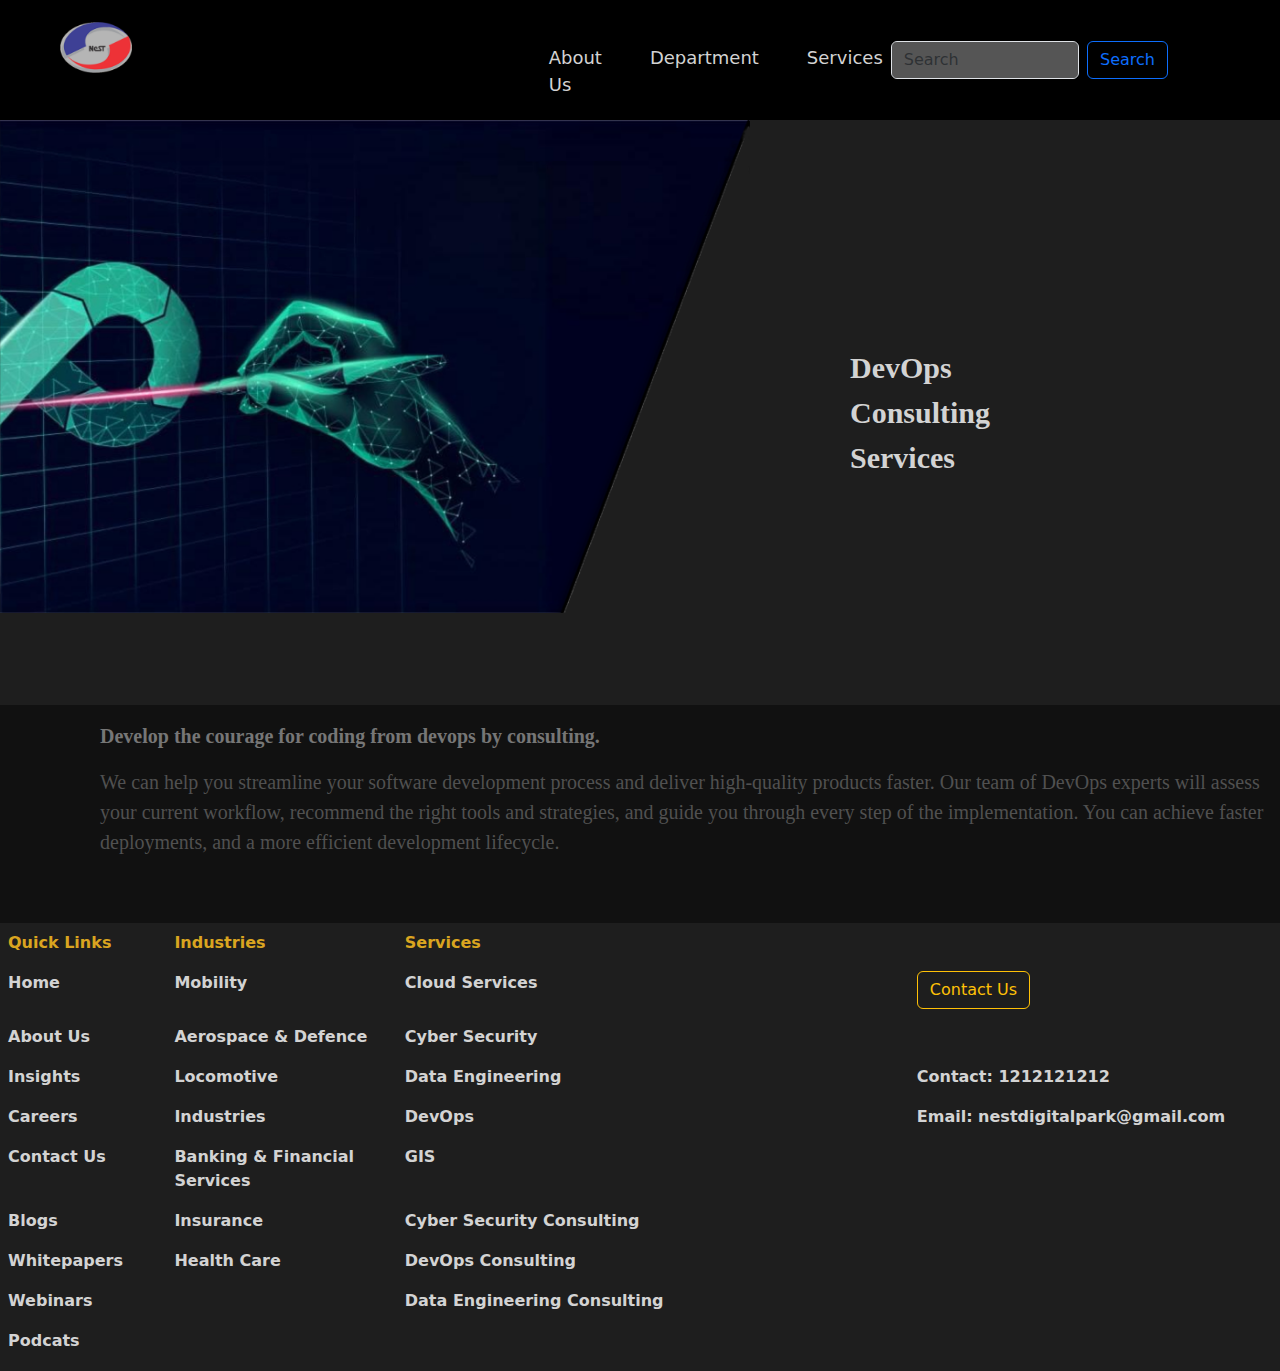
<file: devopsc.html>
<!DOCTYPE html>
<html lang="en">
<head>
    <meta charset="UTF-8">
    <meta name="viewport" content="width=device-width, initial-scale=1.0">
    <title>DevOps Consulting</title>
    <link rel="stylesheet" href="style.css">
    <link rel="stylesheet" href="style2.css">
    <link href="https://cdn.jsdelivr.net/npm/bootstrap@5.3.3/dist/css/bootstrap.min.css" rel="stylesheet" integrity="sha384-QWTKZyjpPEjISv5WaRU9OFeRpok6YctnYmDr5pNlyT2bRjXh0JMhjY6hW+ALEwIH" crossorigin="anonymous">
</head>
<body style="background: #111111;">
  <nav class="navbar navbar-expand-lg sticky-top">
    <div class="container-fluid">
      <div class="collapse navbar-collapse" id="navbarSupportedContent">
        <ul class="navbar-nav me-auto mb-2 mb-lg-0">
          <li class="nav-item">
            <a class="nav-link active" aria-current="page" href="index.html">
              <img src="./images/DIgital.png" width="35%" style="padding-left: 40px;">
              <button class="navbar-toggler" type="button" data-bs-toggle="collapse" data-bs-target="#navbarSupportedContent" aria-controls="navbarSupportedContent" aria-expanded="false" aria-label="Toggle navigation">
              <span class="navbar-toggler-icon"></span>
            </button>
          </a>
          </li>
          <li class="nav-item">
            <a class="nav-link" style="padding-left: 200px;  padding-top: 30px; color: lightgray;" href="about.html">About Us</a>
          </li>
          <li class="nav-item">
            <a class="nav-link" style="padding-left: 40px; padding-top: 30px; color: lightgray;" href="department.html">Department</a>
          </li>
          <li class="nav-item">
            <a class="nav-link" style="padding-left: 40px; padding-top: 30px; color: lightgray;" href="options.html">Services</a>
          </li>
        </ul>
        <form class="d-flex" role="search" style="padding-right: 100px;">
          <input class="form-control me-2" type="search" placeholder="Search" aria-label="Search" style="background-color: #555555;">
          <button class="btn btn-outline-primary" type="submit">Search</button>
        </form>
    </div>
  </nav>
      <div>
      <img src="./images/devopsc.png" class="img-fluid" alt="..." id="tem" style="width: 750px;">
      <p class="start1"><b>DevOps Consulting Services</b></p>
      <p class="te"><b>Develop the courage for coding from devops by consulting.</b></p>
      <p class="end">We can help you streamline your software development process and deliver high-quality products faster. Our team of DevOps experts will assess your current workflow, recommend the right tools and strategies, and guide you through every step of the implementation. You can achieve faster deployments, and a more efficient development lifecycle.</p>
    </div>
    <div class="set">
      <table class="table table-borderless">
          <thead>
              <tr>
                <td style="color: goldenrod;background-color: #1e1e1e; width: 13%;"><b>Quick Links</b></td>
                <td style="background-color: #1e1e1e; width: 18%;"><b><a href="department.html" style="text-decoration: none; color: goldenrod;">Industries</a></b></td>
                <td style="background-color: #1e1e1e; width: 40%;"><b><a href="options.html" style="text-decoration: none; color: goldenrod;">Services</a></b></td>
              </tr>
            </thead>
            <tbody>
              <tr>
                <td style="color: lightgray; background-color: #1e1e1e;"><b>Home</b></td>
                <td style="color: lightgray; background-color: #1e1e1e;"><b>Mobility</b></td>
                <td style="color: lightgray; background-color: #1e1e1e;"><b>Cloud Services</td>
                  <td style="background-color: #1e1e1e; width: 50%;"><a href="contact.html" class="btn btn-outline-warning" tabindex="-1" role="button" aria-disabled="true">Contact Us</a></td>
              </tr>
              <tr>
                <td style="color: lightgray;background-color: #1e1e1e;"><b>About Us</b></td>
                <td style="color: lightgray; background-color: #1e1e1e;"><b>Aerospace & Defence</b></td>
                <td style="color: lightgray; background-color: #1e1e1e;"><b>Cyber Security</b></td>
              </tr>
              <tr>
                  <td style="color: lightgray;background-color: #1e1e1e;"><b>Insights</b></td>
                  <td style="color: lightgray; background-color: #1e1e1e;"><b>Locomotive</b></td>
                  <td style="color: lightgray; background-color: #1e1e1e;"><b>Data Engineering</b></td>
                  <td style="color: lightgray; background-color: #1e1e1e;"><b>Contact: 1212121212</b></td>
              </tr>
              <tr>
                  <td style="color: lightgray;background-color: #1e1e1e;"><b>Careers</b></td>
                  <td style="color: lightgray; background-color: #1e1e1e;"><b>Industries</b></td>
                  <td style="color: lightgray; background-color: #1e1e1e;"><b>DevOps</b></td>
                  <td style="color: lightgray; background-color: #1e1e1e;"><b>Email: nestdigitalpark@gmail.com</b></td>
              </tr>
              <tr>
                  <td style="color: lightgray;background-color: #1e1e1e;"><b>Contact Us</b></td>
                  <td style="color: lightgray; background-color: #1e1e1e;"><b>Banking & Financial Services</b></td>
                  <td style="color: lightgray; background-color: #1e1e1e;"><b>GIS</b></td>
              </tr>
              <tr>
                  <td style="color: lightgray;background-color: #1e1e1e;"><b>Blogs</b></td>
                  <td style="color: lightgray; background-color: #1e1e1e;"><b>Insurance</b></td>
                  <td style="color: lightgray; background-color: #1e1e1e;"><b>Cyber Security Consulting</b></td>
              </tr>
              <tr>
                  <td style="color: lightgray;background-color: #1e1e1e;"><b>Whitepapers</b></td>
                  <td style="color: lightgray; background-color: #1e1e1e;"><b>Health Care</b></td>
                  <td style="color: lightgray; background-color: #1e1e1e;"><b>DevOps Consulting</b></td>
              </tr>
              <tr>
                  <td style="color: lightgray;background-color: #1e1e1e;"><b>Webinars</b></td>
                  <td style="color: lightgray; background-color: #1e1e1e;"><b></b></td>
                  <td style="color: lightgray; background-color: #1e1e1e;"><b>Data Engineering Consulting</b></td>
              </tr>
              <tr>
                  <td style="color: lightgray;background-color: #1e1e1e;"><b>Podcats</b></td>
              </tr>
            </tbody>
        </table>
  </div>
    <script src="https://cdn.jsdelivr.net/npm/bootstrap@5.3.3/dist/js/bootstrap.bundle.min.js" integrity="sha384-YvpcrYf0tY3lHB60NNkmXc5s9fDVZLESaAA55NDzOxhy9GkcIdslK1eN7N6jIeHz" crossorigin="anonymous"></script>
</body>
</html>
</file>
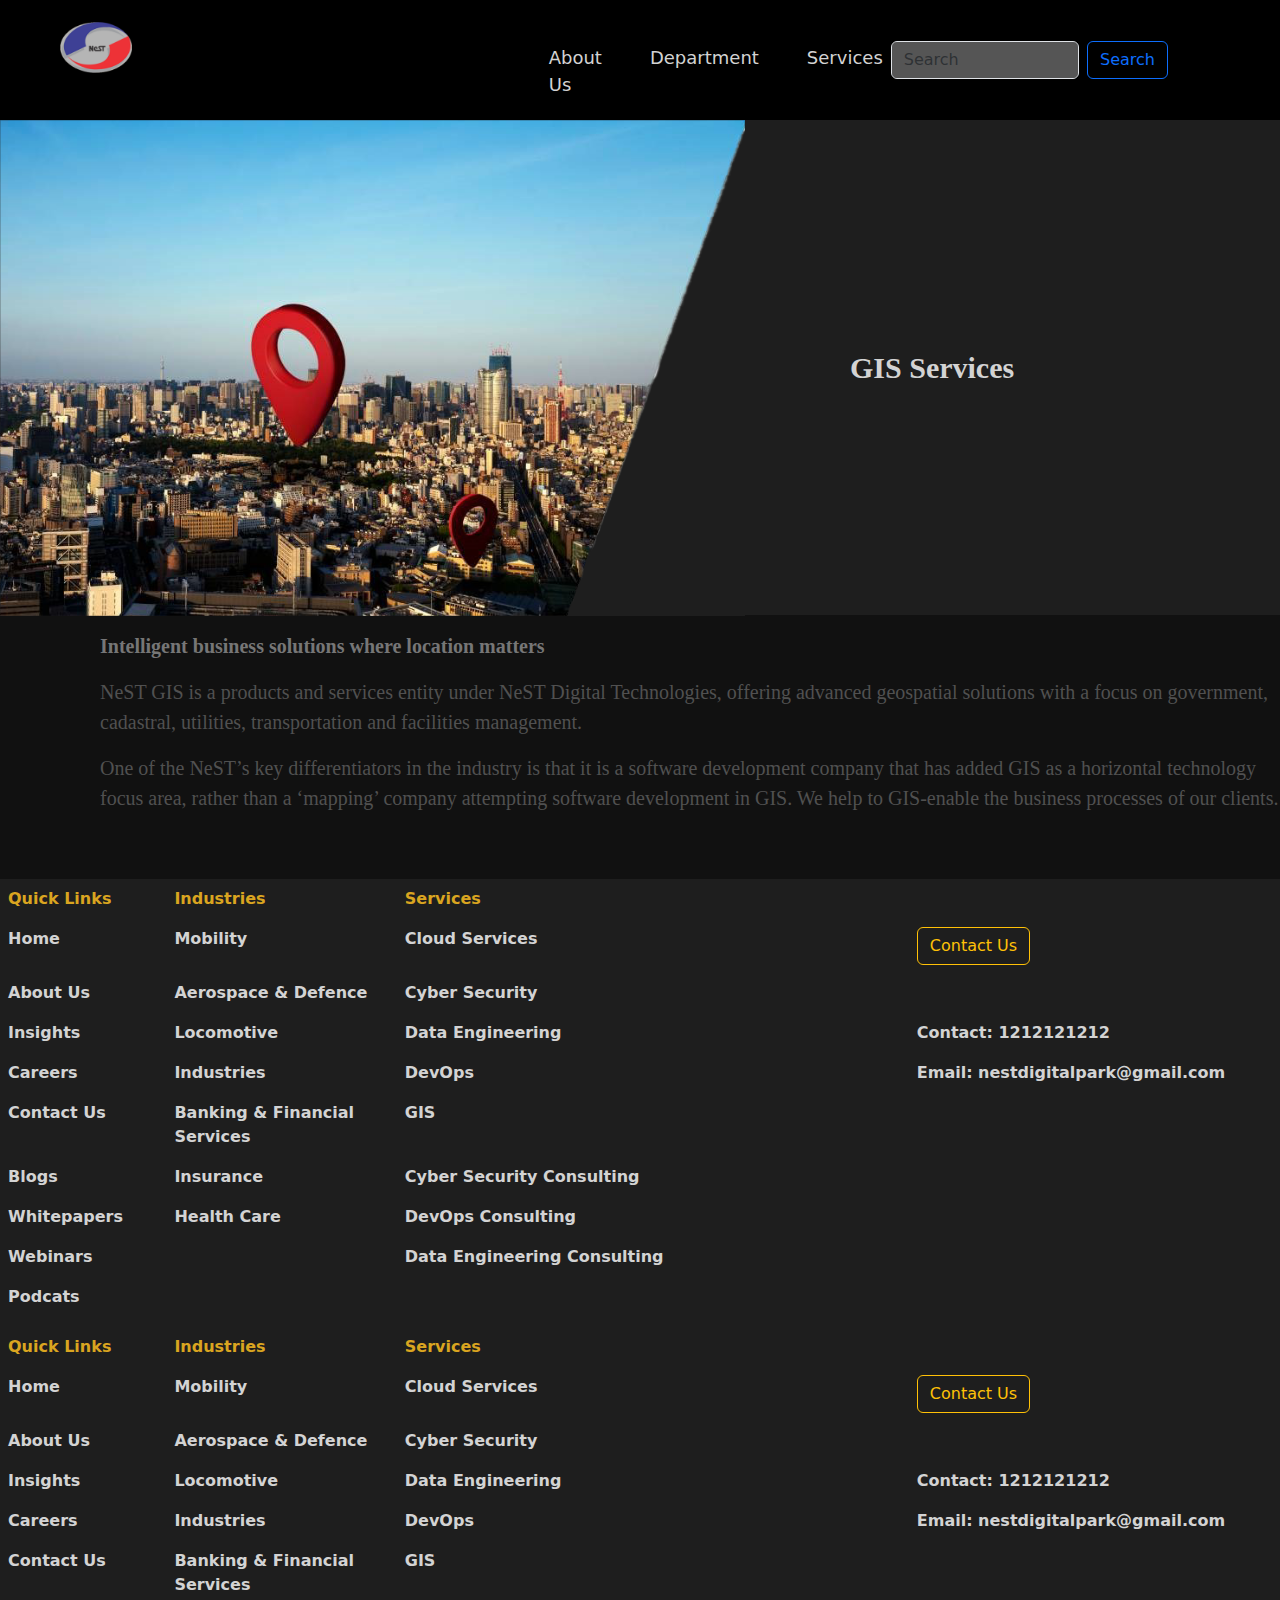
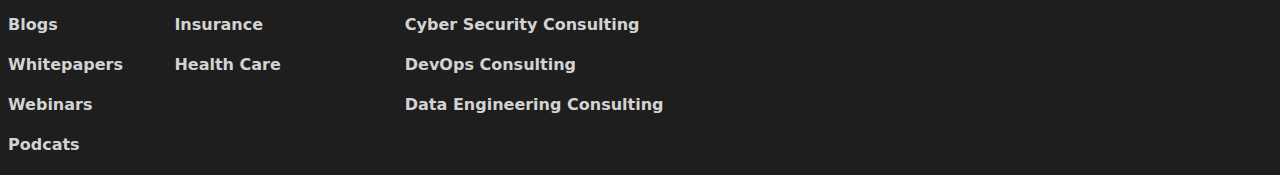
<file: gis.html>
<!DOCTYPE html>
<html lang="en">
<head>
    <meta charset="UTF-8">
    <meta name="viewport" content="width=device-width, initial-scale=1.0">
    <title>GIS</title>
    <link rel="stylesheet" href="style.css">
    <link rel="stylesheet" href="style2.css">
    <link href="https://cdn.jsdelivr.net/npm/bootstrap@5.3.3/dist/css/bootstrap.min.css" rel="stylesheet" integrity="sha384-QWTKZyjpPEjISv5WaRU9OFeRpok6YctnYmDr5pNlyT2bRjXh0JMhjY6hW+ALEwIH" crossorigin="anonymous">
</head>
<body style="background: #111111;">
  <nav class="navbar navbar-expand-lg sticky-top">
    <div class="container-fluid">
      <div class="collapse navbar-collapse" id="navbarSupportedContent">
        <ul class="navbar-nav me-auto mb-2 mb-lg-0">
          <li class="nav-item">
            <a class="nav-link active" aria-current="page" href="index.html">
              <img src="./images/DIgital.png" width="35%" style="padding-left: 40px;">
              <button class="navbar-toggler" type="button" data-bs-toggle="collapse" data-bs-target="#navbarSupportedContent" aria-controls="navbarSupportedContent" aria-expanded="false" aria-label="Toggle navigation">
              <span class="navbar-toggler-icon"></span>
            </button>
          </a>
          </li>
          <li class="nav-item">
            <a class="nav-link" style="padding-left: 200px;  padding-top: 30px; color: lightgray;" href="about.html">About Us</a>
          </li>
          <li class="nav-item">
            <a class="nav-link" style="padding-left: 40px; padding-top: 30px; color: lightgray;" href="department.html">Department</a>
          </li>
          <li class="nav-item">
            <a class="nav-link" style="padding-left: 40px; padding-top: 30px; color: lightgray;" href="options.html">Services</a>
          </li>
        </ul>
        <form class="d-flex" role="search" style="padding-right: 100px;">
          <input class="form-control me-2" type="search" placeholder="Search" aria-label="Search" style="background-color: #555555;">
          <button class="btn btn-outline-primary" type="submit">Search</button>
        </form>
    </div>
  </nav>
      <img src="./images/gis.png" class="img-fluid" alt="..." id="tem" style="width: 745px;">
      <p class="start1"><b>GIS Services</b></p>
      <p class="te"><b>Intelligent business solutions where location matters</b></p>
      <p>NeST GIS is a products and services entity under NeST Digital Technologies, offering advanced geospatial solutions with a focus on government, cadastral, utilities, transportation and facilities management.</p>
      <p class="end">One of the NeST’s key differentiators in the industry is that it is a software development company that has added GIS as a horizontal technology focus area, rather than a ‘mapping’ company attempting software development in GIS. We help to GIS‐enable the business processes of our clients.</p>
    </div>
    <div class="set">
      <table class="table table-borderless">
          <thead>
              <tr>
                <td style="color: goldenrod;background-color: #1e1e1e; width: 13%;"><b>Quick Links</b></td>
                <td style="background-color: #1e1e1e; width: 18%;"><b><a href="department.html" style="text-decoration: none; color: goldenrod;">Industries</a></b></td>
                <td style="background-color: #1e1e1e; width: 40%;"><b><a href="options.html" style="text-decoration: none; color: goldenrod;">Services</a></b></td>
              </tr>
            </thead>
            <tbody>
              <tr>
                <td style="color: lightgray; background-color: #1e1e1e;"><b>Home</b></td>
                <td style="color: lightgray; background-color: #1e1e1e;"><b>Mobility</b></td>
                <td style="color: lightgray; background-color: #1e1e1e;"><b>Cloud Services</td>
                  <td style="background-color: #1e1e1e; width: 50%;"><a href="contact.html" class="btn btn-outline-warning" tabindex="-1" role="button" aria-disabled="true">Contact Us</a></td>
              </tr>
              <tr>
                <td style="color: lightgray;background-color: #1e1e1e;"><b>About Us</b></td>
                <td style="color: lightgray; background-color: #1e1e1e;"><b>Aerospace & Defence</b></td>
                <td style="color: lightgray; background-color: #1e1e1e;"><b>Cyber Security</b></td>
              </tr>
              <tr>
                  <td style="color: lightgray;background-color: #1e1e1e;"><b>Insights</b></td>
                  <td style="color: lightgray; background-color: #1e1e1e;"><b>Locomotive</b></td>
                  <td style="color: lightgray; background-color: #1e1e1e;"><b>Data Engineering</b></td>
                  <td style="color: lightgray; background-color: #1e1e1e;"><b>Contact: 1212121212</b></td>
              </tr>
              <tr>
                  <td style="color: lightgray;background-color: #1e1e1e;"><b>Careers</b></td>
                  <td style="color: lightgray; background-color: #1e1e1e;"><b>Industries</b></td>
                  <td style="color: lightgray; background-color: #1e1e1e;"><b>DevOps</b></td>
                  <td style="color: lightgray; background-color: #1e1e1e;"><b>Email: nestdigitalpark@gmail.com</b></td>
              </tr>
              <tr>
                  <td style="color: lightgray;background-color: #1e1e1e;"><b>Contact Us</b></td>
                  <td style="color: lightgray; background-color: #1e1e1e;"><b>Banking & Financial Services</b></td>
                  <td style="color: lightgray; background-color: #1e1e1e;"><b>GIS</b></td>
              </tr>
              <tr>
                  <td style="color: lightgray;background-color: #1e1e1e;"><b>Blogs</b></td>
                  <td style="color: lightgray; background-color: #1e1e1e;"><b>Insurance</b></td>
                  <td style="color: lightgray; background-color: #1e1e1e;"><b>Cyber Security Consulting</b></td>
              </tr>
              <tr>
                  <td style="color: lightgray;background-color: #1e1e1e;"><b>Whitepapers</b></td>
                  <td style="color: lightgray; background-color: #1e1e1e;"><b>Health Care</b></td>
                  <td style="color: lightgray; background-color: #1e1e1e;"><b>DevOps Consulting</b></td>
              </tr>
              <tr>
                  <td style="color: lightgray;background-color: #1e1e1e;"><b>Webinars</b></td>
                  <td style="color: lightgray; background-color: #1e1e1e;"><b></b></td>
                  <td style="color: lightgray; background-color: #1e1e1e;"><b>Data Engineering Consulting</b></td>
              </tr>
              <tr>
                  <td style="color: lightgray;background-color: #1e1e1e;"><b>Podcats</b></td>
              </tr>
            </tbody>
        </table>
  </div>    <div class="set">
    <table class="table table-borderless">
        <thead>
            <tr>
              <td style="color: goldenrod;background-color: #1e1e1e; width: 13%;"><b>Quick Links</b></td>
              <td style="background-color: #1e1e1e; width: 18%;"><b><a href="department.html" style="text-decoration: none; color: goldenrod;">Industries</a></b></td>
              <td style="background-color: #1e1e1e; width: 40%;"><b><a href="options.html" style="text-decoration: none; color: goldenrod;">Services</a></b></td>
            </tr>
          </thead>
          <tbody>
            <tr>
              <td style="color: lightgray; background-color: #1e1e1e;"><b>Home</b></td>
              <td style="color: lightgray; background-color: #1e1e1e;"><b>Mobility</b></td>
              <td style="color: lightgray; background-color: #1e1e1e;"><b>Cloud Services</td>
                <td style="background-color: #1e1e1e; width: 50%;"><a href="contact.html" class="btn btn-outline-warning" tabindex="-1" role="button" aria-disabled="true">Contact Us</a></td>
            </tr>
            <tr>
              <td style="color: lightgray;background-color: #1e1e1e;"><b>About Us</b></td>
              <td style="color: lightgray; background-color: #1e1e1e;"><b>Aerospace & Defence</b></td>
              <td style="color: lightgray; background-color: #1e1e1e;"><b>Cyber Security</b></td>
            </tr>
            <tr>
                <td style="color: lightgray;background-color: #1e1e1e;"><b>Insights</b></td>
                <td style="color: lightgray; background-color: #1e1e1e;"><b>Locomotive</b></td>
                <td style="color: lightgray; background-color: #1e1e1e;"><b>Data Engineering</b></td>
                <td style="color: lightgray; background-color: #1e1e1e;"><b>Contact: 1212121212</b></td>
            </tr>
            <tr>
                <td style="color: lightgray;background-color: #1e1e1e;"><b>Careers</b></td>
                <td style="color: lightgray; background-color: #1e1e1e;"><b>Industries</b></td>
                <td style="color: lightgray; background-color: #1e1e1e;"><b>DevOps</b></td>
                <td style="color: lightgray; background-color: #1e1e1e;"><b>Email: nestdigitalpark@gmail.com</b></td>
            </tr>
            <tr>
                <td style="color: lightgray;background-color: #1e1e1e;"><b>Contact Us</b></td>
                <td style="color: lightgray; background-color: #1e1e1e;"><b>Banking & Financial Services</b></td>
                <td style="color: lightgray; background-color: #1e1e1e;"><b>GIS</b></td>
            </tr>
            <tr>
                <td style="color: lightgray;background-color: #1e1e1e;"><b>Blogs</b></td>
                <td style="color: lightgray; background-color: #1e1e1e;"><b>Insurance</b></td>
                <td style="color: lightgray; background-color: #1e1e1e;"><b>Cyber Security Consulting</b></td>
            </tr>
            <tr>
                <td style="color: lightgray;background-color: #1e1e1e;"><b>Whitepapers</b></td>
                <td style="color: lightgray; background-color: #1e1e1e;"><b>Health Care</b></td>
                <td style="color: lightgray; background-color: #1e1e1e;"><b>DevOps Consulting</b></td>
            </tr>
            <tr>
                <td style="color: lightgray;background-color: #1e1e1e;"><b>Webinars</b></td>
                <td style="color: lightgray; background-color: #1e1e1e;"><b></b></td>
                <td style="color: lightgray; background-color: #1e1e1e;"><b>Data Engineering Consulting</b></td>
            </tr>
            <tr>
                <td style="color: lightgray;background-color: #1e1e1e;"><b>Podcats</b></td>
            </tr>
          </tbody>
      </table>
</div>
    <script src="https://cdn.jsdelivr.net/npm/bootstrap@5.3.3/dist/js/bootstrap.bundle.min.js" integrity="sha384-YvpcrYf0tY3lHB60NNkmXc5s9fDVZLESaAA55NDzOxhy9GkcIdslK1eN7N6jIeHz" crossorigin="anonymous"></script>
</body>
</html>
</file>
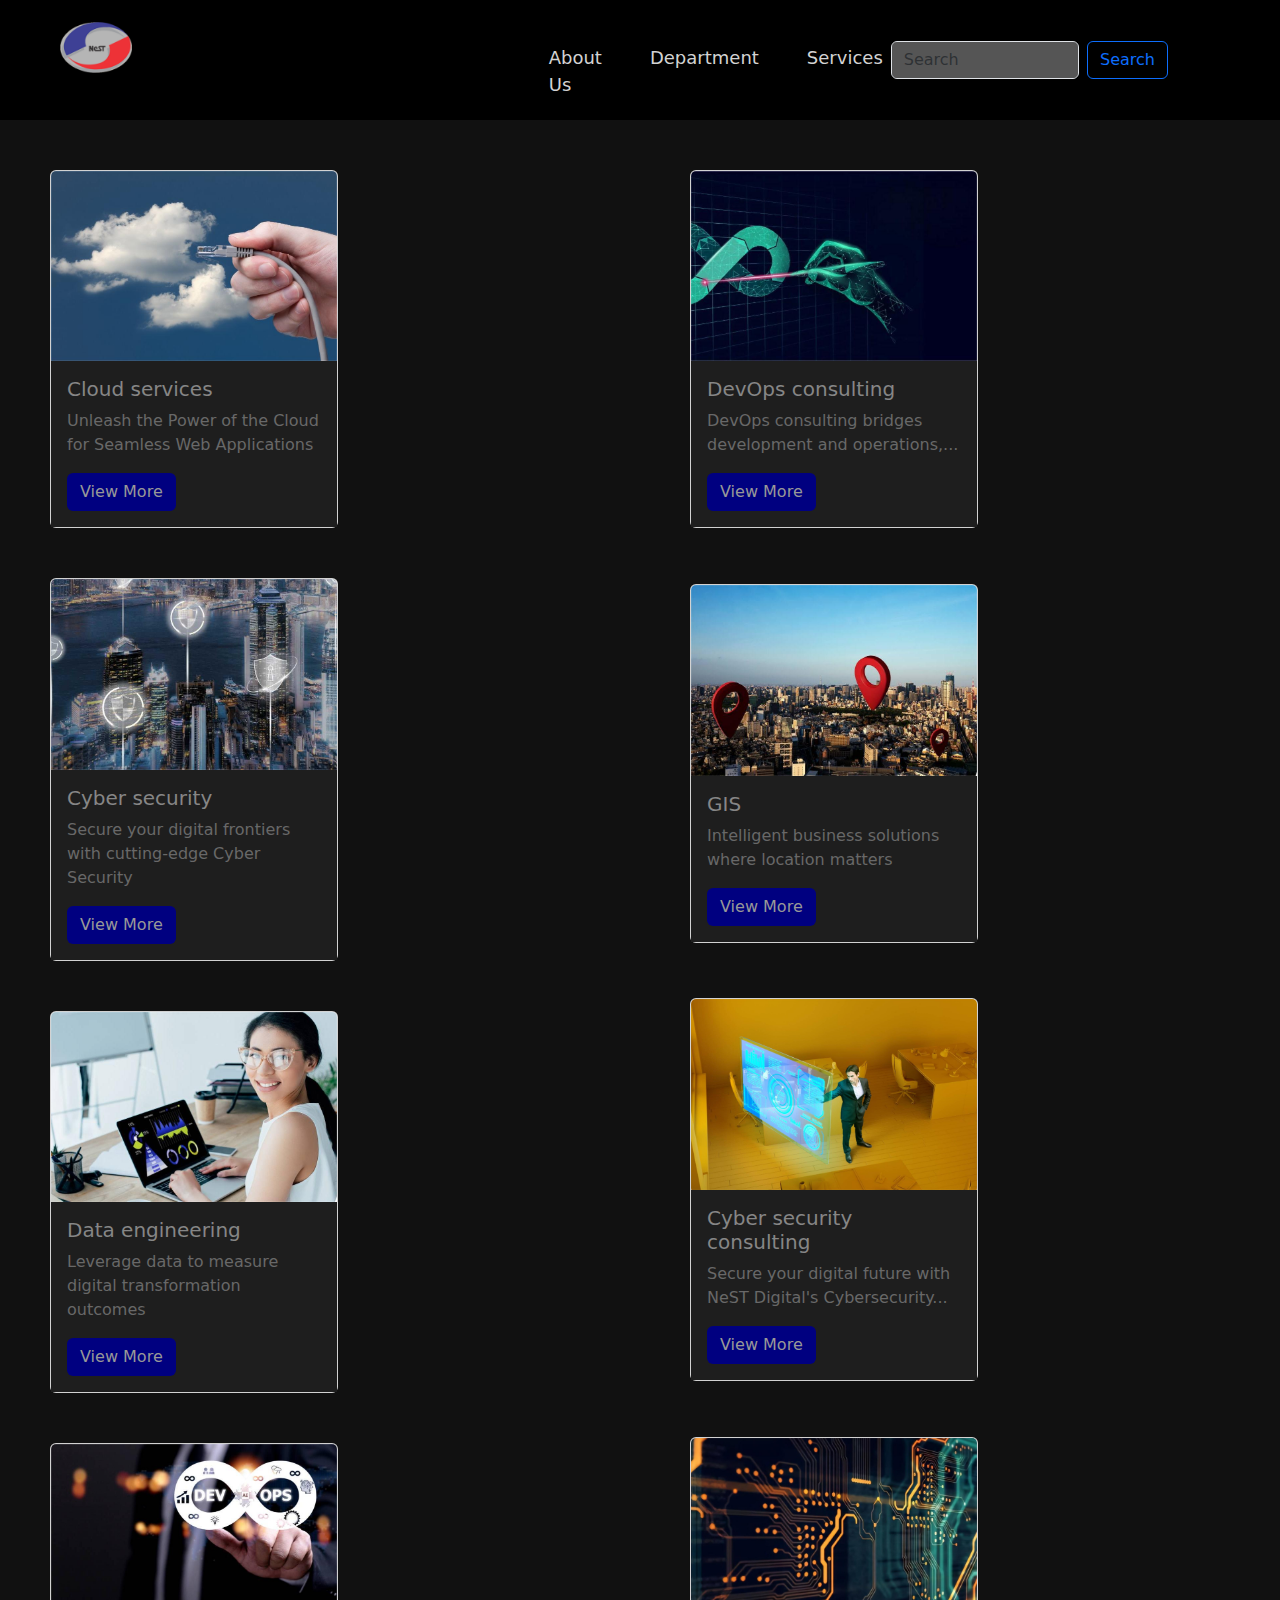
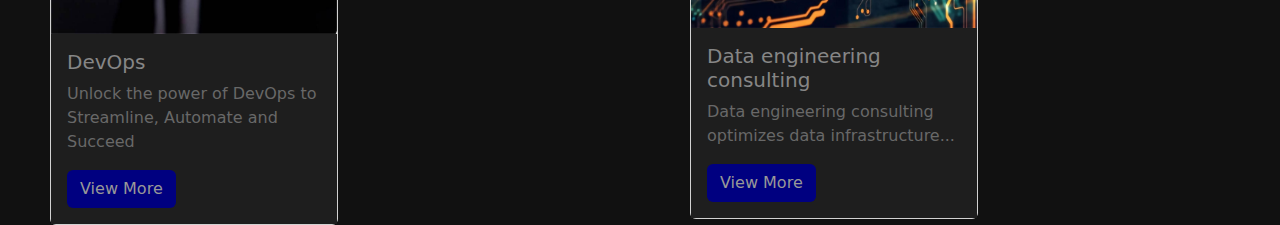
<file: options.html>
<!DOCTYPE html>
<html lang="en">
<head>
    <meta charset="UTF-8">
    <meta name="viewport" content="width=device-width, initial-scale=1.0">
    <title>Services</title>
    <link rel="stylesheet" href="style.css">
    <style>
      .card-body{
        background-color: #1e1e1e;
      }
      .card-text{
        color: #686868;
      }
    </style>
    <link href="https://cdn.jsdelivr.net/npm/bootstrap@5.3.3/dist/css/bootstrap.min.css" rel="stylesheet" integrity="sha384-QWTKZyjpPEjISv5WaRU9OFeRpok6YctnYmDr5pNlyT2bRjXh0JMhjY6hW+ALEwIH" crossorigin="anonymous">
</head>
<body style="background: #111111;">
  <nav class="navbar navbar-expand-lg sticky-top">
    <div class="container-fluid">
      <div class="collapse navbar-collapse" id="navbarSupportedContent">
        <ul class="navbar-nav me-auto mb-2 mb-lg-0">
          <li class="nav-item">
            <a class="nav-link active" aria-current="page" href="index.html">
              <img src="./images/DIgital.png" width="35%" style="padding-left: 40px;">
              <button class="navbar-toggler" type="button" data-bs-toggle="collapse" data-bs-target="#navbarSupportedContent" aria-controls="navbarSupportedContent" aria-expanded="false" aria-label="Toggle navigation">
              <span class="navbar-toggler-icon"></span>
            </button>
          </a>
          </li>
          <li class="nav-item">
            <a class="nav-link" style="padding-left: 200px;  padding-top: 30px; color: lightgray;" href="about.html">About Us</a>
          </li>
          <li class="nav-item">
            <a class="nav-link" style="padding-left: 40px; padding-top: 30px; color: lightgray;" href="department.html">Department</a>
          </li>
          <li class="nav-item">
            <a class="nav-link" style="padding-left: 40px; padding-top: 30px; color: lightgray;" href="options.html">Services</a>
          </li>
        </ul>
        <form class="d-flex" role="search" style="padding-right: 100px;">
          <input class="form-control me-2" type="search" placeholder="Search" aria-label="Search" style="background-color: #555555;">
          <button class="btn btn-outline-primary" type="submit">Search</button>
        </form>
    </div>
  </nav>
      <div class="d-flex" class="container-fluid">
      <div class="row">
        <div class="col">
            <div class="card" style="width: 18rem;">
                <img src="./images/cloud.jpg" class="card-img-top" alt="...">
                <div class="card-body">
                 <h5 class="card-title" style="color: #868686;">Cloud services</h5>
                  <p class="card-text">Unleash the Power of the Cloud for Seamless Web Applications</p>
                  <a href="cloud.html" class="btn" style="color: #989898; background-color: navy;">View More</a>
                </div>
            </div>
        </div>
        <div class="col">
            <div class="card" style="width: 18rem;">
                <img src="./images/cyber.jpg" class="card-img-top" alt="...">
                <div class="card-body">
                  <h5 class="card-title" style="color: #868686;">Cyber security</h5>
                  <p class="card-text">Secure your digital frontiers with cutting-edge Cyber Security</p>
                  <a href="cyber.html" class="btn" style="color: #989898; background-color: navy;">View More</a>
                </div>
            </div>
        </div>
        <div class="col">
            <div class="card" style="width: 18rem;">
                <img src="./images/data.jpg" class="card-img-top" alt="...">
                <div class="card-body">
                  <h5 class="card-title" style="color: #868686;">Data engineering</h5>
                  <p class="card-text">Leverage data to measure digital transformation outcomes</p>
                  <a href="data.html" class="btn" style="color: #989898; background-color: navy;">View More</a>
                </div>
            </div>
        </div>
        <div class="col">
            <div class="card" style="width: 18rem;">
                <img src="./images/devops.jpg" class="card-img-top" alt="...">
                <div class="card-body">
                  <h5 class="card-title" style="color: #868686;">DevOps</h5>
                  <p class="card-text">Unlock the power of DevOps to Streamline, Automate and Succeed</p>
                  <a href="devops.html" class="btn" style="color: #989898; background-color: navy;">View More</a>
                </div>
            </div>
        </div>
      </div>
      <div class="row">
        <div class="col">
            <div class="card" style="width: 18rem;">
                <img src="./images/devopss.jpg" class="card-img-top" alt="...">
                <div class="card-body">
                  <h5 class="card-title" style="color: #868686;">DevOps consulting</h5>
                  <p class="card-text">DevOps consulting bridges development and operations,...</p>
                  <a href="devopsc.html" class="btn" style="color: #989898; background-color: navy;">View More</a>
                </div>
            </div>
        </div>
        <div class="col">
            <div class="card" style="width: 18rem;">
                <img src="./images/gis.jpg" class="card-img-top" alt="...">
                <div class="card-body">
                  <h5 class="card-title" style="color: #868686;">GIS</h5>
                  <p class="card-text">Intelligent business solutions where location matters</p>
                  <a href="gis.html" class="btn" style="color: #989898; background-color: navy;">View More</a>
                </div>
            </div>
        </div>
        <div class="col">
            <div class="card" style="width: 18rem;">
                <img src="./images/cybers.jpg" class="card-img-top" alt="...">
                <div class="card-body">
                  <h5 class="card-title" style="color: #868686;">Cyber security consulting</h5>
                  <p class="card-text">Secure your digital future with NeST Digital's Cybersecurity...</p>
                  <a href="cyberc.html" class="btn" style="color: #989898; background-color: navy;">View More</a>
                </div>
            </div>
        </div>
        <div class="col">
            <div class="card" style="width: 18rem;">
                <img src="./images/datas.jpg" class="card-img-top" alt="...">
                <div class="card-body">
                  <h5 class="card-title" style="color: #868686;">Data engineering consulting</h5>
                  <p class="card-text" >Data engineering consulting optimizes data infrastructure...</p>
                  <a href="datac.html" class="btn" style="color: #989898; background-color: navy;">View More</a>
                </div>
            </div>
        </div>
      </div>
      <script src="https://cdn.jsdelivr.net/npm/bootstrap@5.3.3/dist/js/bootstrap.bundle.min.js" integrity="sha384-YvpcrYf0tY3lHB60NNkmXc5s9fDVZLESaAA55NDzOxhy9GkcIdslK1eN7N6jIeHz" crossorigin="anonymous"></script>
</body>
</html>
</file>
<file: style.css>
.navbar{
    background-color: black;
    height: 120px;
    font-size: large;
}
.col{
    padding-top: 50px;
}
.row{
    padding-left: 50px;
}
.start{
    padding-top: 175px;
    padding-left: 50px;
    padding-bottom: 182px;
    background-color: #1e1e1e;
    color: lightgray;
    font-family: "google sans";
    font-size: 28px;
}
.set{
    background-color: #1e1e1e;
    height: 28rem;
  }
  wrap-input-17 * {
    box-sizing: border-box;
    
   }
   
   .wrap-input-17 .search-box{
    width: fit-content;
    height: fit-content;
    position: relative;
   }
   
   .wrap-input-17 .input-search{
    height: 50px;
    width: 30px;
    border-style: none;
    padding: 10px;
    font-size: 18px;
    letter-spacing: 2px;
    outline: none;
    border-radius: 25px;
    transition: all .5s ease-in-out;
    background-color: 
   transparent;
    padding-right: 40px;
    color:
   #000;
   }
   .wrap-input-17 .input-search::placeholder{
    color:
    rgba(25, 25, 25, 0.5);
    font-size: 18px;
    letter-spacing: 2px;
    font-weight: 100;
   }
   .wrap-input-17 .btn-search{
    width: 50px;
    height: 50px;
    border-style: none;
    font-size: 20px;
    font-weight: bold;
    outline: none;
    cursor: pointer;
    border-radius: 50%;
    position: absolute;
    right: 0px;
    color:
   #000 ;
    background-color:
   transparent;
    pointer-events: painted;  
   }
   .wrap-input-17 .btn-search:focus ~ .input-search{
    width: 200px;
    border-radius: 0px;
    background-color: 
   transparent;
    border-bottom:1px solid 
    rgba(60, 60, 60, 0.5);
    transition: all 500ms cubic-bezier(0, 0.110, 0.35, 2);
    color: rgba(0, 0, 0, 0.8);
   }
   .wrap-input-17 .input-search:focus{
    width: 200px;
    border-radius: 50%;
    background-color: 
   transparent;
    border-bottom:1px solid 
   rgba(60, 60, 60, 0.5);
    transition: all 500ms cubic-bezier(0, 0.110, 0.35, 2);
    color: rgba(0, 0, 0, 0.8);
   }
</file>
<file: style2.css>
.img-fluid{
    width: 50%;
    margin-right: 30px;
    background-color: aliceblue;
}
.image-overlay {
    position: absolute;
    top: 0;
    left: 50%;
    width: 100%;
    height: 100%;
    display: flex;
    align-items: center;
    justify-content: center;
}
.heading{
    padding-right: 850px;
    padding-top: 100px;
    padding-bottom: 250px;
}
p{
    color: #505050;
    font-family: "google sans";
    font-size: 20px;
    padding-left: 100px;
}
.img-fluid{
    width: 50%;
    float: left;
    background-color: #1e1e1e;
}
.te{
    color: #767676;
    font-family: "google sans";
    font-size: 20px;
    padding-left: 100px;
}
.start1{
    padding-right: 200px;
    padding-top: 225px;
    padding-bottom: 225px;
    padding-left: 850px;
    background-color: #1e1e1e;
    color: lightgray;
    font-family: "google sans";
    font-size: 30px;
}
.end{
    padding-bottom: 50px;
}
</file>
